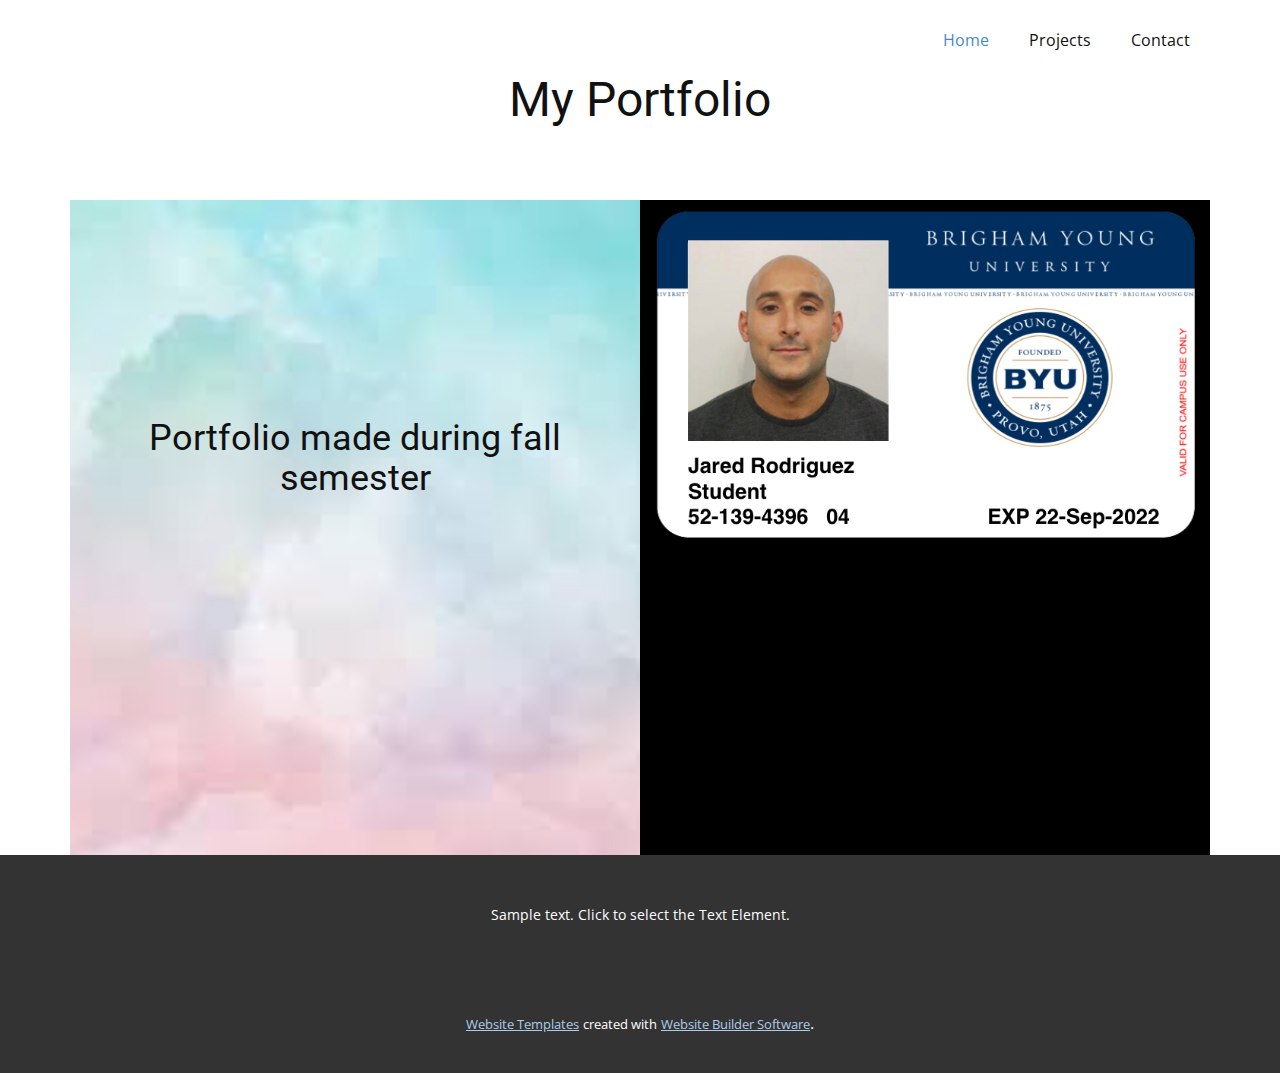
<file: index.html>
<!DOCTYPE html>
<html style="font-size: 16px;" lang="en"><head>
    <meta name="viewport" content="width=device-width, initial-scale=1.0">
    <meta charset="utf-8">
    <meta name="keywords" content="My Portfolio">
    <meta name="description" content="">
    <title>Home</title>
    <link rel="stylesheet" href="nicepage.css" media="screen">
<link rel="stylesheet" href="Home.css" media="screen">
    <script class="u-script" type="text/javascript" src="jquery.js" defer=""></script>
    <script class="u-script" type="text/javascript" src="nicepage.js" defer=""></script>
    <meta name="generator" content="Nicepage 5.0.7, nicepage.com">
    <link id="u-theme-google-font" rel="stylesheet" href="https://fonts.googleapis.com/css?family=Roboto:100,100i,300,300i,400,400i,500,500i,700,700i,900,900i|Open+Sans:300,300i,400,400i,500,500i,600,600i,700,700i,800,800i">
    
    
    <script type="application/ld+json">{
		"@context": "http://schema.org",
		"@type": "Organization",
		"name": ""
}</script>
    <meta name="theme-color" content="#478ac9">
    <meta property="og:title" content="Home">
    <meta property="og:type" content="website">
  </head>
  <body data-home-page="Home.html" data-home-page-title="Home" class="u-body u-xl-mode" data-lang="en"><header class="u-clearfix u-header u-header" id="sec-6f69"><div class="u-clearfix u-sheet u-sheet-1">
        <nav class="u-menu u-menu-one-level u-offcanvas u-menu-1">
          <div class="menu-collapse" style="font-size: 1rem; letter-spacing: 0px;">
            <a class="u-button-style u-custom-left-right-menu-spacing u-custom-padding-bottom u-custom-top-bottom-menu-spacing u-nav-link u-text-active-palette-1-base u-text-hover-palette-2-base" href="#">
              <svg class="u-svg-link" viewBox="0 0 24 24"><use xmlns:xlink="http://www.w3.org/1999/xlink" xlink:href="#menu-hamburger"></use></svg>
              <svg class="u-svg-content" version="1.1" id="menu-hamburger" viewBox="0 0 16 16" x="0px" y="0px" xmlns:xlink="http://www.w3.org/1999/xlink" xmlns="http://www.w3.org/2000/svg"><g><rect y="1" width="16" height="2"></rect><rect y="7" width="16" height="2"></rect><rect y="13" width="16" height="2"></rect>
</g></svg>
            </a>
          </div>
          <div class="u-custom-menu u-nav-container">
            <ul class="u-nav u-unstyled u-nav-1"><li class="u-nav-item"><a class="u-button-style u-nav-link u-text-active-palette-1-base u-text-hover-palette-2-base" href="Home.html" style="padding: 10px 20px;">Home</a>
</li><li class="u-nav-item"><a class="u-button-style u-nav-link u-text-active-palette-1-base u-text-hover-palette-2-base" href="Projects.html" style="padding: 10px 20px;">Projects</a>
</li><li class="u-nav-item"><a class="u-button-style u-nav-link u-text-active-palette-1-base u-text-hover-palette-2-base" href="Contact.html" style="padding: 10px 20px;">Contact</a>
</li></ul>
          </div>
          <div class="u-custom-menu u-nav-container-collapse">
            <div class="u-black u-container-style u-inner-container-layout u-opacity u-opacity-95 u-sidenav">
              <div class="u-inner-container-layout u-sidenav-overflow">
                <div class="u-menu-close"></div>
                <ul class="u-align-center u-nav u-popupmenu-items u-unstyled u-nav-2"><li class="u-nav-item"><a class="u-button-style u-nav-link" href="Home.html">Home</a>
</li><li class="u-nav-item"><a class="u-button-style u-nav-link" href="Projects.html">Projects</a>
</li><li class="u-nav-item"><a class="u-button-style u-nav-link" href="Contact.html">Contact</a>
</li></ul>
              </div>
            </div>
            <div class="u-black u-menu-overlay u-opacity u-opacity-70"></div>
          </div>
        </nav>
        <h1 class="u-text u-text-default u-text-1">My Portfolio</h1>
      </div></header>
    <section class="u-clearfix u-section-1" id="sec-3f31">
      <div class="u-clearfix u-sheet u-sheet-1">
        <div class="u-clearfix u-expanded-width u-gutter-0 u-layout-wrap u-layout-wrap-1">
          <div class="u-layout" style="">
            <div class="u-layout-row" style="">
              <div class="u-align-center u-container-style u-image u-layout-cell u-left-cell u-size-30 u-size-xs-60 u-image-1" src="" data-image-width="275" data-image-height="183">
                <div class="u-container-layout u-container-layout-1">
                  <h2 class="u-text u-text-default u-text-1">Portfolio made during fall semester</h2>
                </div>
              </div>
              <div class="u-align-center u-container-style u-image u-layout-cell u-right-cell u-size-30 u-size-xs-60 u-image-2" src="" data-image-width="750" data-image-height="1624">
                <div class="u-container-layout u-container-layout-2" src=""></div>
              </div>
            </div>
          </div>
        </div>
      </div>
    </section>
    
    
    <footer class="u-align-center u-clearfix u-footer u-grey-80 u-footer" id="sec-04ad"><div class="u-clearfix u-sheet u-sheet-1">
        <p class="u-small-text u-text u-text-variant u-text-1">Sample text. Click to select the Text Element.</p>
      </div></footer>
    <section class="u-backlink u-clearfix u-grey-80">
      <a class="u-link" href="https://nicepage.com/website-templates" target="_blank">
        <span>Website Templates</span>
      </a>
      <p class="u-text">
        <span>created with</span>
      </p>
      <a class="u-link" href="" target="_blank">
        <span>Website Builder Software</span>
      </a>. 
    </section>
  
</body></html>
</file>
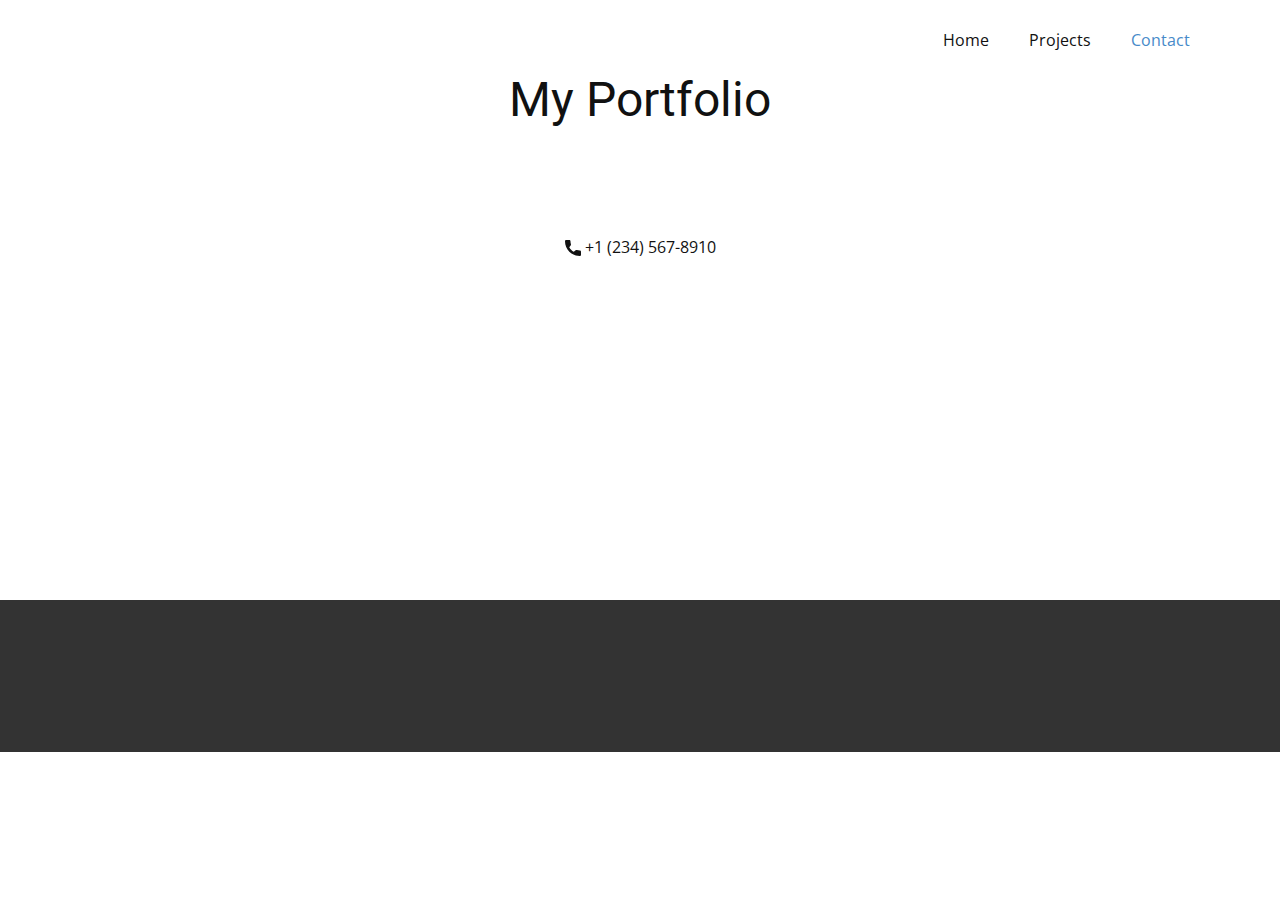
<file: Contact.html>
<!DOCTYPE html>
<html style="font-size: 16px;" lang="en"><head>
    <meta name="viewport" content="width=device-width, initial-scale=1.0">
    <meta charset="utf-8">
    <meta name="keywords" content="My Portfolio">
    <meta name="description" content="">
    <title>Contact</title>
    <link rel="stylesheet" href="nicepage.css" media="screen">
<link rel="stylesheet" href="Contact.css" media="screen">
    <script class="u-script" type="text/javascript" src="jquery.js" defer=""></script>
    <script class="u-script" type="text/javascript" src="nicepage.js" defer=""></script>
    <meta name="generator" content="Nicepage 5.0.7, nicepage.com">
    <link id="u-theme-google-font" rel="stylesheet" href="https://fonts.googleapis.com/css?family=Roboto:100,100i,300,300i,400,400i,500,500i,700,700i,900,900i|Open+Sans:300,300i,400,400i,500,500i,600,600i,700,700i,800,800i">
    
    
    <script type="application/ld+json">{
		"@context": "http://schema.org",
		"@type": "Organization",
		"name": ""
}</script>
    <meta name="theme-color" content="#478ac9">
    <meta property="og:title" content="Contact">
    <meta property="og:type" content="website">
  </head>
  <body class="u-body u-xl-mode" data-lang="en"><header class="u-clearfix u-header u-header" id="sec-6f69"><div class="u-clearfix u-sheet u-sheet-1">
        <nav class="u-menu u-menu-one-level u-offcanvas u-menu-1">
          <div class="menu-collapse" style="font-size: 1rem; letter-spacing: 0px;">
            <a class="u-button-style u-custom-left-right-menu-spacing u-custom-padding-bottom u-custom-top-bottom-menu-spacing u-nav-link u-text-active-palette-1-base u-text-hover-palette-2-base" href="#">
              <svg class="u-svg-link" viewBox="0 0 24 24"><use xmlns:xlink="http://www.w3.org/1999/xlink" xlink:href="#menu-hamburger"></use></svg>
              <svg class="u-svg-content" version="1.1" id="menu-hamburger" viewBox="0 0 16 16" x="0px" y="0px" xmlns:xlink="http://www.w3.org/1999/xlink" xmlns="http://www.w3.org/2000/svg"><g><rect y="1" width="16" height="2"></rect><rect y="7" width="16" height="2"></rect><rect y="13" width="16" height="2"></rect>
</g></svg>
            </a>
          </div>
          <div class="u-custom-menu u-nav-container">
            <ul class="u-nav u-unstyled u-nav-1"><li class="u-nav-item"><a class="u-button-style u-nav-link u-text-active-palette-1-base u-text-hover-palette-2-base" href="Home.html" style="padding: 10px 20px;">Home</a>
</li><li class="u-nav-item"><a class="u-button-style u-nav-link u-text-active-palette-1-base u-text-hover-palette-2-base" href="Projects.html" style="padding: 10px 20px;">Projects</a>
</li><li class="u-nav-item"><a class="u-button-style u-nav-link u-text-active-palette-1-base u-text-hover-palette-2-base" href="Contact.html" style="padding: 10px 20px;">Contact</a>
</li></ul>
          </div>
          <div class="u-custom-menu u-nav-container-collapse">
            <div class="u-black u-container-style u-inner-container-layout u-opacity u-opacity-95 u-sidenav">
              <div class="u-inner-container-layout u-sidenav-overflow">
                <div class="u-menu-close"></div>
                <ul class="u-align-center u-nav u-popupmenu-items u-unstyled u-nav-2"><li class="u-nav-item"><a class="u-button-style u-nav-link" href="Home.html">Home</a>
</li><li class="u-nav-item"><a class="u-button-style u-nav-link" href="Projects.html">Projects</a>
</li><li class="u-nav-item"><a class="u-button-style u-nav-link" href="Contact.html">Contact</a>
</li></ul>
              </div>
            </div>
            <div class="u-black u-menu-overlay u-opacity u-opacity-70"></div>
          </div>
        </nav>
        <h1 class="u-text u-text-default u-text-1">My Portfolio</h1>
      </div></header>
    <section class="u-clearfix u-section-1" id="sec-9d11">
      <div class="u-clearfix u-sheet u-sheet-1">
        <a href="https://nicepage.one" class="u-active-none u-bottom-left-radius-0 u-bottom-right-radius-0 u-btn u-btn-rectangle u-button-style u-hover-none u-none u-radius-0 u-top-left-radius-0 u-top-right-radius-0 u-btn-1"><span class="u-icon"><svg class="u-svg-content" viewBox="0 0 405.333 405.333" x="0px" y="0px" style="width: 1em; height: 1em;"><path d="M373.333,266.88c-25.003,0-49.493-3.904-72.704-11.563c-11.328-3.904-24.192-0.896-31.637,6.699l-46.016,34.752    c-52.8-28.181-86.592-61.952-114.389-114.368l33.813-44.928c8.512-8.512,11.563-20.971,7.915-32.64    C142.592,81.472,138.667,56.96,138.667,32c0-17.643-14.357-32-32-32H32C14.357,0,0,14.357,0,32    c0,205.845,167.488,373.333,373.333,373.333c17.643,0,32-14.357,32-32V298.88C405.333,281.237,390.976,266.88,373.333,266.88z"></path></svg><img></span>&nbsp;+1 (234) 567-8910
        </a>
      </div>
    </section>
    
    
    <footer class="u-align-center u-clearfix u-footer u-grey-80 u-footer" id="sec-04ad"><div class="u-clearfix u-sheet u-sheet-1">
        <p class="u-small-text u-text u-text-variant u-text-1"></p>
      </div></footer>
    <section class="u-backlink u-clearfix u-grey-80">
    
    </section>
  
</body></html>
</file>
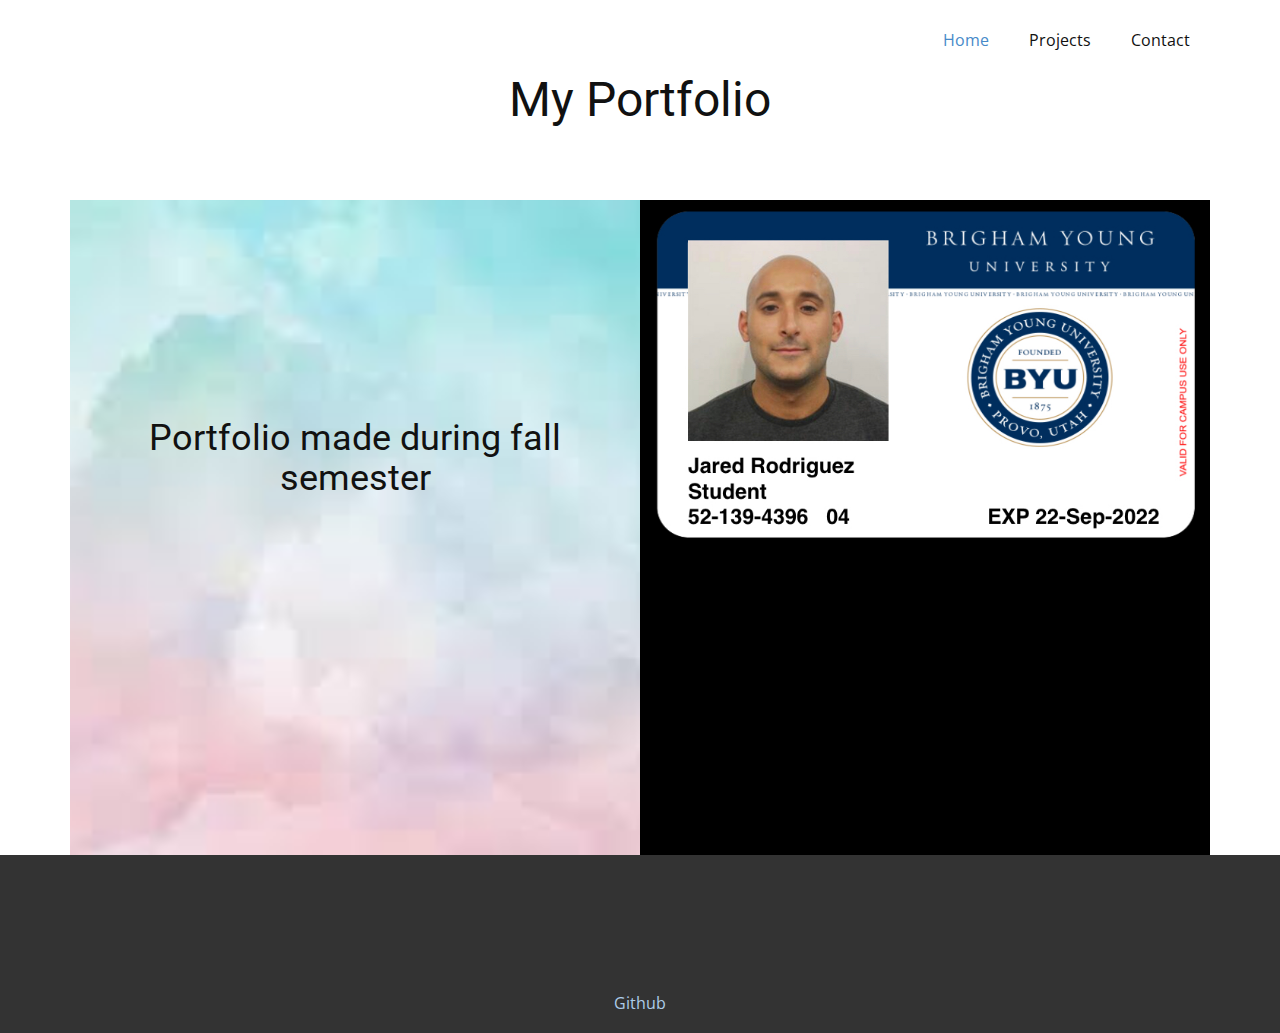
<file: Home.html>
<!DOCTYPE html>
<html style="font-size: 16px;" lang="en"><head>
    <meta name="viewport" content="width=device-width, initial-scale=1.0">
    <meta charset="utf-8">
    <meta name="keywords" content="My Portfolio">
    <meta name="description" content="">
    <title>Home</title>
    <link rel="stylesheet" href="nicepage.css" media="screen">
<link rel="stylesheet" href="Home.css" media="screen">
    <script class="u-script" type="text/javascript" src="jquery.js" defer=""></script>
    <script class="u-script" type="text/javascript" src="nicepage.js" defer=""></script>
    <meta name="generator" content="Nicepage 5.0.7, nicepage.com">
    <link id="u-theme-google-font" rel="stylesheet" href="https://fonts.googleapis.com/css?family=Roboto:100,100i,300,300i,400,400i,500,500i,700,700i,900,900i|Open+Sans:300,300i,400,400i,500,500i,600,600i,700,700i,800,800i">
    
    
    <script type="application/ld+json">{
		"@context": "http://schema.org",
		"@type": "Organization",
		"name": ""
}</script>
    <meta name="theme-color" content="#478ac9">
    <meta property="og:title" content="Home">
    <meta property="og:type" content="website">
  </head>
  <body class="u-body u-xl-mode" data-lang="en"><header class="u-clearfix u-header u-header" id="sec-6f69"><div class="u-clearfix u-sheet u-sheet-1">
        <nav class="u-menu u-menu-one-level u-offcanvas u-menu-1">
          <div class="menu-collapse" style="font-size: 1rem; letter-spacing: 0px;">
            <a class="u-button-style u-custom-left-right-menu-spacing u-custom-padding-bottom u-custom-top-bottom-menu-spacing u-nav-link u-text-active-palette-1-base u-text-hover-palette-2-base" href="#">
              <svg class="u-svg-link" viewBox="0 0 24 24"><use xmlns:xlink="http://www.w3.org/1999/xlink" xlink:href="#menu-hamburger"></use></svg>
              <svg class="u-svg-content" version="1.1" id="menu-hamburger" viewBox="0 0 16 16" x="0px" y="0px" xmlns:xlink="http://www.w3.org/1999/xlink" xmlns="http://www.w3.org/2000/svg"><g><rect y="1" width="16" height="2"></rect><rect y="7" width="16" height="2"></rect><rect y="13" width="16" height="2"></rect>
</g></svg>
            </a>
          </div>
          <div class="u-custom-menu u-nav-container">
            <ul class="u-nav u-unstyled u-nav-1"><li class="u-nav-item"><a class="u-button-style u-nav-link u-text-active-palette-1-base u-text-hover-palette-2-base" href="Home.html" style="padding: 10px 20px;">Home</a>
</li><li class="u-nav-item"><a class="u-button-style u-nav-link u-text-active-palette-1-base u-text-hover-palette-2-base" href="Projects.html" style="padding: 10px 20px;">Projects</a>
</li><li class="u-nav-item"><a class="u-button-style u-nav-link u-text-active-palette-1-base u-text-hover-palette-2-base" href="Contact.html" style="padding: 10px 20px;">Contact</a>
</li></ul>
          </div>
          <div class="u-custom-menu u-nav-container-collapse">
            <div class="u-black u-container-style u-inner-container-layout u-opacity u-opacity-95 u-sidenav">
              <div class="u-inner-container-layout u-sidenav-overflow">
                <div class="u-menu-close"></div>
                <ul class="u-align-center u-nav u-popupmenu-items u-unstyled u-nav-2"><li class="u-nav-item"><a class="u-button-style u-nav-link" href="Home.html">Home</a>
</li><li class="u-nav-item"><a class="u-button-style u-nav-link" href="Projects.html">Projects</a>
</li><li class="u-nav-item"><a class="u-button-style u-nav-link" href="Contact.html">Contact</a>
</li></ul>
              </div>
            </div>
            <div class="u-black u-menu-overlay u-opacity u-opacity-70"></div>
          </div>
        </nav>
        <h1 class="u-text u-text-default u-text-1">My Portfolio</h1>
      </div></header>
    <section class="u-clearfix u-section-1" id="sec-3f31">
      <div class="u-clearfix u-sheet u-sheet-1">
        <div class="u-clearfix u-expanded-width u-gutter-0 u-layout-wrap u-layout-wrap-1">
          <div class="u-layout" style="">
            <div class="u-layout-row" style="">
              <div class="u-align-center u-container-style u-image u-layout-cell u-left-cell u-size-30 u-size-xs-60 u-image-1" src="" data-image-width="275" data-image-height="183">
                <div class="u-container-layout u-container-layout-1">
                  <h2 class="u-text u-text-default u-text-1">Portfolio made during fall semester</h2>
                </div>
              </div>
              <div class="u-align-center u-container-style u-image u-layout-cell u-right-cell u-size-30 u-size-xs-60 u-image-2" src="" data-image-width="750" data-image-height="1624">
                <div class="u-container-layout u-container-layout-2" src=""></div>
              </div>
            </div>
          </div>
        </div>
      </div>
    </section>
    
    
    <footer class="u-align-center u-clearfix u-footer u-grey-80 u-footer" id="sec-04ad"><div class="u-clearfix u-sheet u-sheet-1">
        <p class="u-small-text u-text u-text-variant u-text-1"></p>
      </div></footer>
    <section class="u-backlink u-clearfix u-grey-80">
     <a href = "https://github.com/jarod4li/CreativeProject5.git">github</a>
    </section>
  
</body></html>
</file>
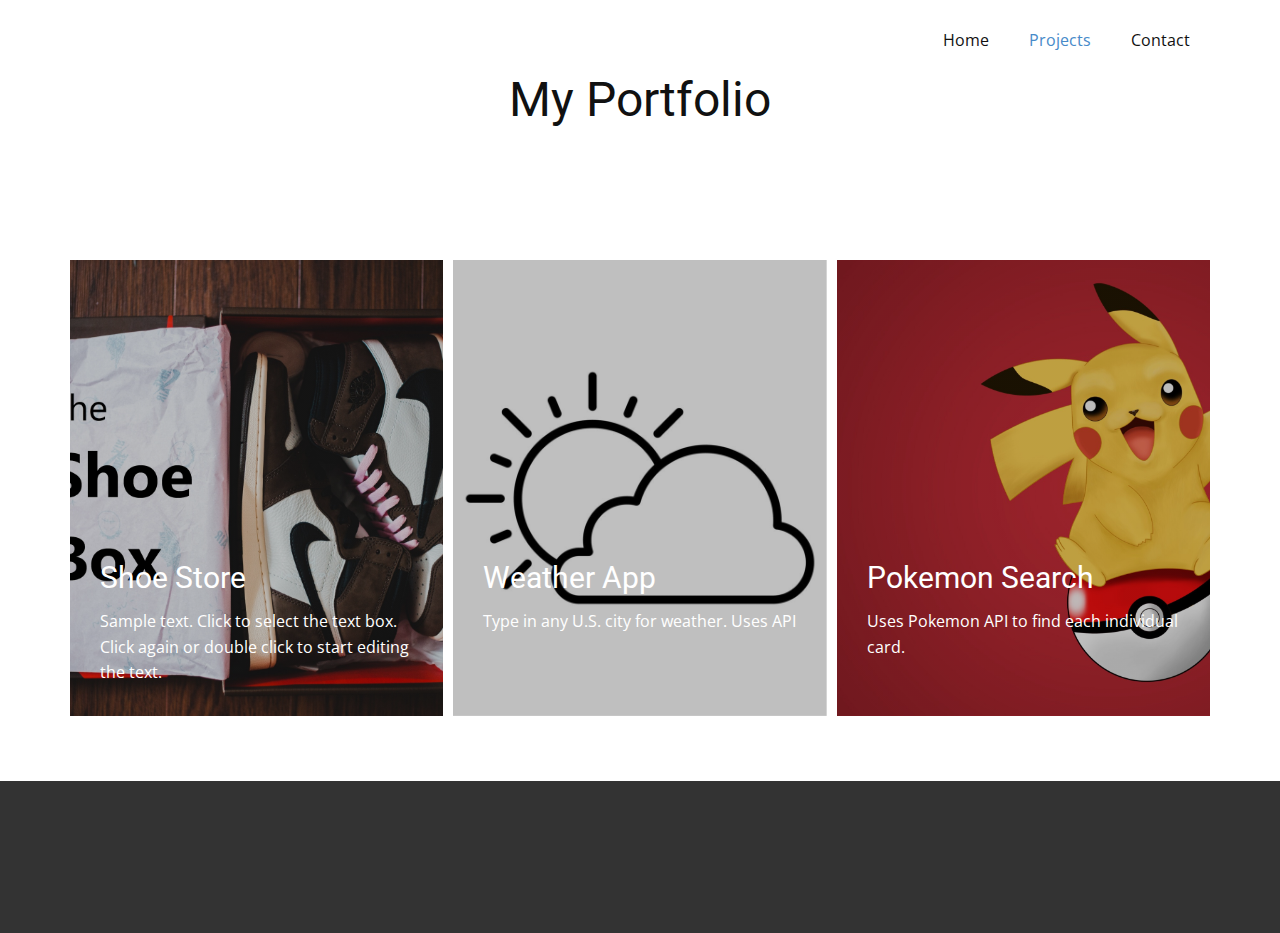
<file: Projects.html>
<!DOCTYPE html>
<html style="font-size: 16px;" lang="en"><head>
    <meta name="viewport" content="width=device-width, initial-scale=1.0">
    <meta charset="utf-8">
    <meta name="keywords" content="My Portfolio">
    <meta name="description" content="">
    <title>Projects</title>
    <link rel="stylesheet" href="nicepage.css" media="screen">
<link rel="stylesheet" href="Projects.css" media="screen">
    <script class="u-script" type="text/javascript" src="jquery.js" defer=""></script>
    <script class="u-script" type="text/javascript" src="nicepage.js" defer=""></script>
    <meta name="generator" content="Nicepage 5.0.7, nicepage.com">
    <link id="u-theme-google-font" rel="stylesheet" href="https://fonts.googleapis.com/css?family=Roboto:100,100i,300,300i,400,400i,500,500i,700,700i,900,900i|Open+Sans:300,300i,400,400i,500,500i,600,600i,700,700i,800,800i">
    
    
    <script type="application/ld+json">{
		"@context": "http://schema.org",
		"@type": "Organization",
		"name": ""
}</script>
    <meta name="theme-color" content="#478ac9">
    <meta property="og:title" content="Projects">
    <meta property="og:type" content="website">
  </head>
  <body class="u-body u-xl-mode" data-lang="en"><header class="u-clearfix u-header u-header" id="sec-6f69"><div class="u-clearfix u-sheet u-sheet-1">
        <nav class="u-menu u-menu-one-level u-offcanvas u-menu-1">
          <div class="menu-collapse" style="font-size: 1rem; letter-spacing: 0px;">
            <a class="u-button-style u-custom-left-right-menu-spacing u-custom-padding-bottom u-custom-top-bottom-menu-spacing u-nav-link u-text-active-palette-1-base u-text-hover-palette-2-base" href="#">
              <svg class="u-svg-link" viewBox="0 0 24 24"><use xmlns:xlink="http://www.w3.org/1999/xlink" xlink:href="#menu-hamburger"></use></svg>
              <svg class="u-svg-content" version="1.1" id="menu-hamburger" viewBox="0 0 16 16" x="0px" y="0px" xmlns:xlink="http://www.w3.org/1999/xlink" xmlns="http://www.w3.org/2000/svg"><g><rect y="1" width="16" height="2"></rect><rect y="7" width="16" height="2"></rect><rect y="13" width="16" height="2"></rect>
</g></svg>
            </a>
          </div>
          <div class="u-custom-menu u-nav-container">
            <ul class="u-nav u-unstyled u-nav-1"><li class="u-nav-item"><a class="u-button-style u-nav-link u-text-active-palette-1-base u-text-hover-palette-2-base" href="Home.html" style="padding: 10px 20px;">Home</a>
</li><li class="u-nav-item"><a class="u-button-style u-nav-link u-text-active-palette-1-base u-text-hover-palette-2-base" href="Projects.html" style="padding: 10px 20px;">Projects</a>
</li><li class="u-nav-item"><a class="u-button-style u-nav-link u-text-active-palette-1-base u-text-hover-palette-2-base" href="Contact.html" style="padding: 10px 20px;">Contact</a>
</li></ul>
          </div>
          <div class="u-custom-menu u-nav-container-collapse">
            <div class="u-black u-container-style u-inner-container-layout u-opacity u-opacity-95 u-sidenav">
              <div class="u-inner-container-layout u-sidenav-overflow">
                <div class="u-menu-close"></div>
                <ul class="u-align-center u-nav u-popupmenu-items u-unstyled u-nav-2"><li class="u-nav-item"><a class="u-button-style u-nav-link" href="Home.html">Home</a>
</li><li class="u-nav-item"><a class="u-button-style u-nav-link" href="Projects.html">Projects</a>
</li><li class="u-nav-item"><a class="u-button-style u-nav-link" href="Contact.html">Contact</a>
</li></ul>
              </div>
            </div>
            <div class="u-black u-menu-overlay u-opacity u-opacity-70"></div>
          </div>
        </nav>
        <h1 class="u-text u-text-default u-text-1">My Portfolio</h1>
      </div></header>
    <section class="u-clearfix u-section-1" id="sec-75f7">
      <div class="u-clearfix u-sheet u-sheet-1">
        <div class="u-expanded-width u-list u-list-1">
          <div class="u-repeater u-repeater-1">
            <div class="u-container-style u-image u-list-item u-repeater-item u-shading u-image-1" data-image-width="5472" data-image-height="3648" data-href="https://ec2-18-191-218-32.us-east-2.compute.amazonaws.com/Git/Finished_Projects/Creative-Project-1/HomePage.html" data-target="_blank">
              <div class="u-container-layout u-similar-container u-container-layout-1">
                <h3 class="u-text u-text-default u-text-1">Shoe Store</h3>
                <p class="u-text u-text-default u-text-2">Sample text. Click to select the text box. Click again or double click to start editing the text.</p>
              </div>
            </div>
            <div class="u-container-style u-image u-list-item u-repeater-item u-shading u-image-2" data-image-width="980" data-image-height="980" data-href="https://ec2-18-191-218-32.us-east-2.compute.amazonaws.com/Git/Finished_Projects/WeatherAPP/index.html" data-target="_blank">
              <div class="u-container-layout u-similar-container u-container-layout-2">
                <h3 class="u-text u-text-default u-text-3">Weather App</h3>
                <p class="u-text u-text-default u-text-4">Type in any U.S. city for weather. Uses API</p>
              </div>
            </div>
            <div class="u-container-style u-image u-list-item u-repeater-item u-shading u-image-3" data-image-width="2007" data-image-height="1440" data-href="https://ec2-18-191-218-32.us-east-2.compute.amazonaws.com/Git/Finished_Projects/CreativeProject2Pokemon/pokemon.html" data-target="_blank">
              <div class="u-container-layout u-similar-container u-container-layout-3">
                <h3 class="u-text u-text-default u-text-5">Pokemon Search</h3>
                <p class="u-text u-text-default u-text-6">Uses Pokemon API to find each individual card.</p>
              </div>
            </div>
          </div>
        </div>
      </div>
    </section>
    
    
    <footer class="u-align-center u-clearfix u-footer u-grey-80 u-footer" id="sec-04ad"><div class="u-clearfix u-sheet u-sheet-1">
        <p class="u-small-text u-text u-text-variant u-text-1"></p>
      </div></footer>
    <section class="u-backlink u-clearfix u-grey-80">
    
    </section>
  
</body></html>
</file>
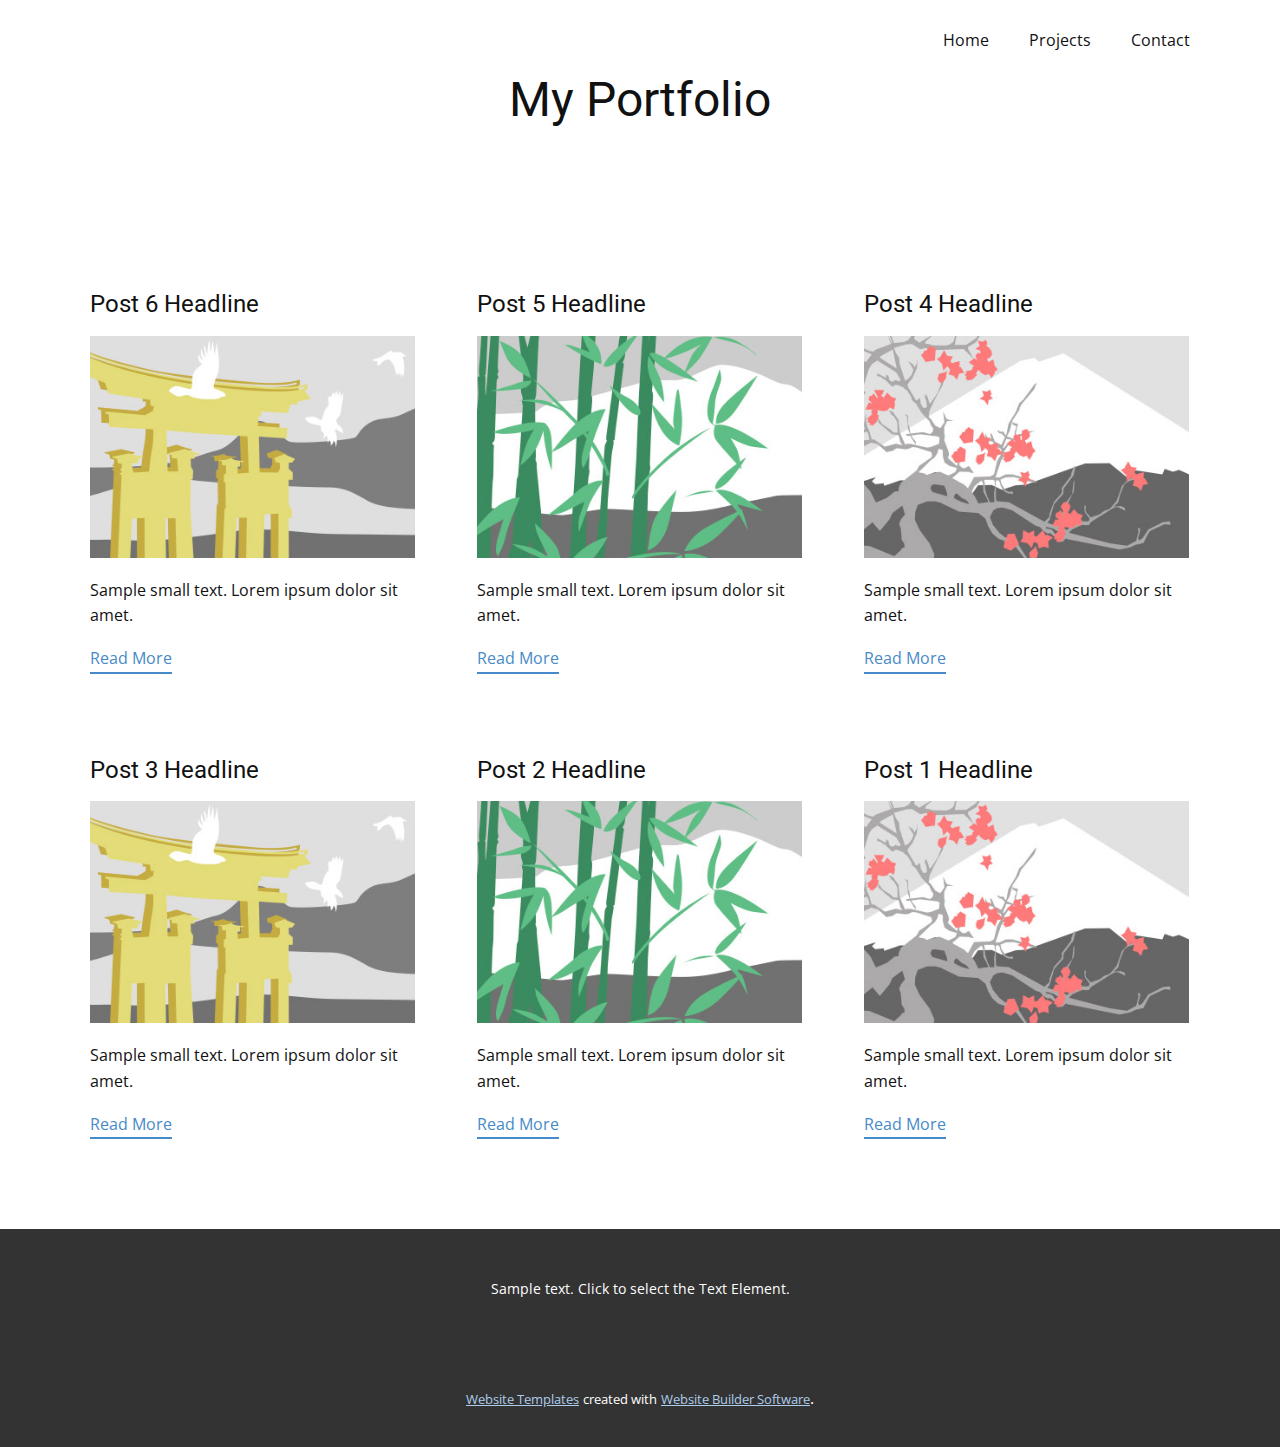
<file: blog/blog.html>
<!DOCTYPE html>
<html style="font-size: 16px;" lang="en"><head>
    <meta name="viewport" content="width=device-width, initial-scale=1.0">
    <meta charset="utf-8">
    <meta name="keywords" content="My Portfolio">
    <meta name="description" content="">
    <title>Blog Template</title>
    <link rel="stylesheet" href="../nicepage.css" media="screen">
<link rel="stylesheet" href="../Blog-Template.css" media="screen">
    <script class="u-script" type="text/javascript" src="../jquery.js" defer=""></script>
    <script class="u-script" type="text/javascript" src="../nicepage.js" defer=""></script>
    <meta name="generator" content="Nicepage 5.0.7, nicepage.com">
    <link id="u-theme-google-font" rel="stylesheet" href="https://fonts.googleapis.com/css?family=Roboto:100,100i,300,300i,400,400i,500,500i,700,700i,900,900i|Open+Sans:300,300i,400,400i,500,500i,600,600i,700,700i,800,800i">
    
    
    <script type="application/ld+json">{
		"@context": "http://schema.org",
		"@type": "Organization",
		"name": ""
}</script>
    <meta name="theme-color" content="#478ac9">
  </head>
  <body class="u-body u-xl-mode" data-lang="en"><header class="u-clearfix u-header u-header" id="sec-6f69"><div class="u-clearfix u-sheet u-sheet-1">
        <nav class="u-menu u-menu-one-level u-offcanvas u-menu-1">
          <div class="menu-collapse" style="font-size: 1rem; letter-spacing: 0px;">
            <a class="u-button-style u-custom-left-right-menu-spacing u-custom-padding-bottom u-custom-top-bottom-menu-spacing u-nav-link u-text-active-palette-1-base u-text-hover-palette-2-base" href="#">
              <svg class="u-svg-link" viewBox="0 0 24 24"><use xmlns:xlink="http://www.w3.org/1999/xlink" xlink:href="#menu-hamburger"></use></svg>
              <svg class="u-svg-content" version="1.1" id="menu-hamburger" viewBox="0 0 16 16" x="0px" y="0px" xmlns:xlink="http://www.w3.org/1999/xlink" xmlns="http://www.w3.org/2000/svg"><g><rect y="1" width="16" height="2"></rect><rect y="7" width="16" height="2"></rect><rect y="13" width="16" height="2"></rect>
</g></svg>
            </a>
          </div>
          <div class="u-custom-menu u-nav-container">
            <ul class="u-nav u-unstyled u-nav-1"><li class="u-nav-item"><a class="u-button-style u-nav-link u-text-active-palette-1-base u-text-hover-palette-2-base" href="../Home.html" style="padding: 10px 20px;">Home</a>
</li><li class="u-nav-item"><a class="u-button-style u-nav-link u-text-active-palette-1-base u-text-hover-palette-2-base" href="../Projects.html" style="padding: 10px 20px;">Projects</a>
</li><li class="u-nav-item"><a class="u-button-style u-nav-link u-text-active-palette-1-base u-text-hover-palette-2-base" href="../Contact.html" style="padding: 10px 20px;">Contact</a>
</li></ul>
          </div>
          <div class="u-custom-menu u-nav-container-collapse">
            <div class="u-black u-container-style u-inner-container-layout u-opacity u-opacity-95 u-sidenav">
              <div class="u-inner-container-layout u-sidenav-overflow">
                <div class="u-menu-close"></div>
                <ul class="u-align-center u-nav u-popupmenu-items u-unstyled u-nav-2"><li class="u-nav-item"><a class="u-button-style u-nav-link" href="../Home.html">Home</a>
</li><li class="u-nav-item"><a class="u-button-style u-nav-link" href="../Projects.html">Projects</a>
</li><li class="u-nav-item"><a class="u-button-style u-nav-link" href="../Contact.html">Contact</a>
</li></ul>
              </div>
            </div>
            <div class="u-black u-menu-overlay u-opacity u-opacity-70"></div>
          </div>
        </nav>
        <h1 class="u-text u-text-default u-text-1">My Portfolio</h1>
      </div></header>
    <section class="u-clearfix u-section-1" id="sec-e9a7">
      <div class="u-clearfix u-sheet u-valign-middle u-sheet-1"><!--blog--><!--blog_options_json--><!--{"type":"Recent","source":"","tags":"","count":""}--><!--/blog_options_json-->
        <div class="u-blog u-expanded-width u-repeater u-repeater-1"><!--blog_post-->
          <div class="u-blog-post u-container-style u-repeater-item u-white u-repeater-item-1">
            <div class="u-container-layout u-similar-container u-valign-top u-container-layout-1"><!--blog_post_header-->
              <h4 class="u-blog-control u-text u-text-1">
                <a class="u-post-header-link" href="../blog/post-5.html">Post 6 Headline</a>
              </h4><!--/blog_post_header--><!--blog_post_image-->
              <a class="u-post-header-link" href="../blog/post-5.html"><img alt="" class="u-blog-control u-expanded-width u-image u-image-default u-image-1" src="../images/8ad73f3c.jpeg"></a><!--/blog_post_image--><!--blog_post_content-->
              <div class="u-blog-control u-post-content u-text u-text-2 fr-view">Sample small text. Lorem ipsum dolor sit amet.</div><!--/blog_post_content--><!--blog_post_readmore-->
              <a href="../blog/post-5.html" class="u-blog-control u-border-2 u-border-palette-1-base u-btn u-btn-rectangle u-button-style u-none u-btn-1"><!--blog_post_readmore_content--><!--options_json--><!--{"content":"","defaultValue":"Read More"}--><!--/options_json-->Read More<!--/blog_post_readmore_content--></a><!--/blog_post_readmore-->
            </div>
          </div><div class="u-blog-post u-container-style u-repeater-item u-video-cover u-white">
            <div class="u-container-layout u-similar-container u-valign-top u-container-layout-2"><!--blog_post_header-->
              <h4 class="u-blog-control u-text u-text-3">
                <a class="u-post-header-link" href="../blog/post-4.html">Post 5 Headline</a>
              </h4><!--/blog_post_header--><!--blog_post_image-->
              <a class="u-post-header-link" href="../blog/post-4.html"><img alt="" class="u-blog-control u-expanded-width u-image u-image-default u-image-2" src="../images/68f64b9d.jpeg"></a><!--/blog_post_image--><!--blog_post_content-->
              <div class="u-blog-control u-post-content u-text u-text-4 fr-view">Sample small text. Lorem ipsum dolor sit amet.</div><!--/blog_post_content--><!--blog_post_readmore-->
              <a href="../blog/post-4.html" class="u-blog-control u-border-2 u-border-palette-1-base u-btn u-btn-rectangle u-button-style u-none u-btn-2"><!--blog_post_readmore_content--><!--options_json--><!--{"content":"","defaultValue":"Read More"}--><!--/options_json-->Read More<!--/blog_post_readmore_content--></a><!--/blog_post_readmore-->
            </div>
          </div><div class="u-blog-post u-container-style u-repeater-item u-video-cover u-white">
            <div class="u-container-layout u-similar-container u-valign-top u-container-layout-3"><!--blog_post_header-->
              <h4 class="u-blog-control u-text u-text-5">
                <a class="u-post-header-link" href="../blog/post-3.html">Post 4 Headline</a>
              </h4><!--/blog_post_header--><!--blog_post_image-->
              <a class="u-post-header-link" href="../blog/post-3.html"><img alt="" class="u-blog-control u-expanded-width u-image u-image-default u-image-3" src="../images/0fd3416c.jpeg"></a><!--/blog_post_image--><!--blog_post_content-->
              <div class="u-blog-control u-post-content u-text u-text-6 fr-view">Sample small text. Lorem ipsum dolor sit amet.</div><!--/blog_post_content--><!--blog_post_readmore-->
              <a href="../blog/post-3.html" class="u-blog-control u-border-2 u-border-palette-1-base u-btn u-btn-rectangle u-button-style u-none u-btn-3"><!--blog_post_readmore_content--><!--options_json--><!--{"content":"","defaultValue":"Read More"}--><!--/options_json-->Read More<!--/blog_post_readmore_content--></a><!--/blog_post_readmore-->
            </div>
          </div><div class="u-blog-post u-container-style u-repeater-item u-white u-repeater-item-1">
            <div class="u-container-layout u-similar-container u-valign-top u-container-layout-1"><!--blog_post_header-->
              <h4 class="u-blog-control u-text u-text-1">
                <a class="u-post-header-link" href="../blog/post-2.html">Post 3 Headline</a>
              </h4><!--/blog_post_header--><!--blog_post_image-->
              <a class="u-post-header-link" href="../blog/post-2.html"><img alt="" class="u-blog-control u-expanded-width u-image u-image-default u-image-1" src="../images/8ad73f3c.jpeg"></a><!--/blog_post_image--><!--blog_post_content-->
              <div class="u-blog-control u-post-content u-text u-text-2 fr-view">Sample small text. Lorem ipsum dolor sit amet.</div><!--/blog_post_content--><!--blog_post_readmore-->
              <a href="../blog/post-2.html" class="u-blog-control u-border-2 u-border-palette-1-base u-btn u-btn-rectangle u-button-style u-none u-btn-1"><!--blog_post_readmore_content--><!--options_json--><!--{"content":"","defaultValue":"Read More"}--><!--/options_json-->Read More<!--/blog_post_readmore_content--></a><!--/blog_post_readmore-->
            </div>
          </div><div class="u-blog-post u-container-style u-repeater-item u-video-cover u-white">
            <div class="u-container-layout u-similar-container u-valign-top u-container-layout-2"><!--blog_post_header-->
              <h4 class="u-blog-control u-text u-text-3">
                <a class="u-post-header-link" href="../blog/post-1.html">Post 2 Headline</a>
              </h4><!--/blog_post_header--><!--blog_post_image-->
              <a class="u-post-header-link" href="../blog/post-1.html"><img alt="" class="u-blog-control u-expanded-width u-image u-image-default u-image-2" src="../images/68f64b9d.jpeg"></a><!--/blog_post_image--><!--blog_post_content-->
              <div class="u-blog-control u-post-content u-text u-text-4 fr-view">Sample small text. Lorem ipsum dolor sit amet.</div><!--/blog_post_content--><!--blog_post_readmore-->
              <a href="../blog/post-1.html" class="u-blog-control u-border-2 u-border-palette-1-base u-btn u-btn-rectangle u-button-style u-none u-btn-2"><!--blog_post_readmore_content--><!--options_json--><!--{"content":"","defaultValue":"Read More"}--><!--/options_json-->Read More<!--/blog_post_readmore_content--></a><!--/blog_post_readmore-->
            </div>
          </div><div class="u-blog-post u-container-style u-repeater-item u-video-cover u-white">
            <div class="u-container-layout u-similar-container u-valign-top u-container-layout-3"><!--blog_post_header-->
              <h4 class="u-blog-control u-text u-text-5">
                <a class="u-post-header-link" href="../blog/post.html">Post 1 Headline</a>
              </h4><!--/blog_post_header--><!--blog_post_image-->
              <a class="u-post-header-link" href="../blog/post.html"><img alt="" class="u-blog-control u-expanded-width u-image u-image-default u-image-3" src="../images/0fd3416c.jpeg"></a><!--/blog_post_image--><!--blog_post_content-->
              <div class="u-blog-control u-post-content u-text u-text-6 fr-view">Sample small text. Lorem ipsum dolor sit amet.</div><!--/blog_post_content--><!--blog_post_readmore-->
              <a href="../blog/post.html" class="u-blog-control u-border-2 u-border-palette-1-base u-btn u-btn-rectangle u-button-style u-none u-btn-3"><!--blog_post_readmore_content--><!--options_json--><!--{"content":"","defaultValue":"Read More"}--><!--/options_json-->Read More<!--/blog_post_readmore_content--></a><!--/blog_post_readmore-->
            </div>
          </div><!--/blog_post--><!--blog_post-->
          <!--/blog_post--><!--blog_post-->
          <!--/blog_post-->
        </div><!--/blog-->
      </div>
    </section>
    
    
    <footer class="u-align-center u-clearfix u-footer u-grey-80 u-footer" id="sec-04ad"><div class="u-clearfix u-sheet u-sheet-1">
        <p class="u-small-text u-text u-text-variant u-text-1">Sample text. Click to select the Text Element.</p>
      </div></footer>
    <section class="u-backlink u-clearfix u-grey-80">
      <a class="u-link" href="https://nicepage.com/website-templates" target="_blank">
        <span>Website Templates</span>
      </a>
      <p class="u-text">
        <span>created with</span>
      </p>
      <a class="u-link" href="" target="_blank">
        <span>Website Builder Software</span>
      </a>. 
    </section>
  
</body></html>
</file>
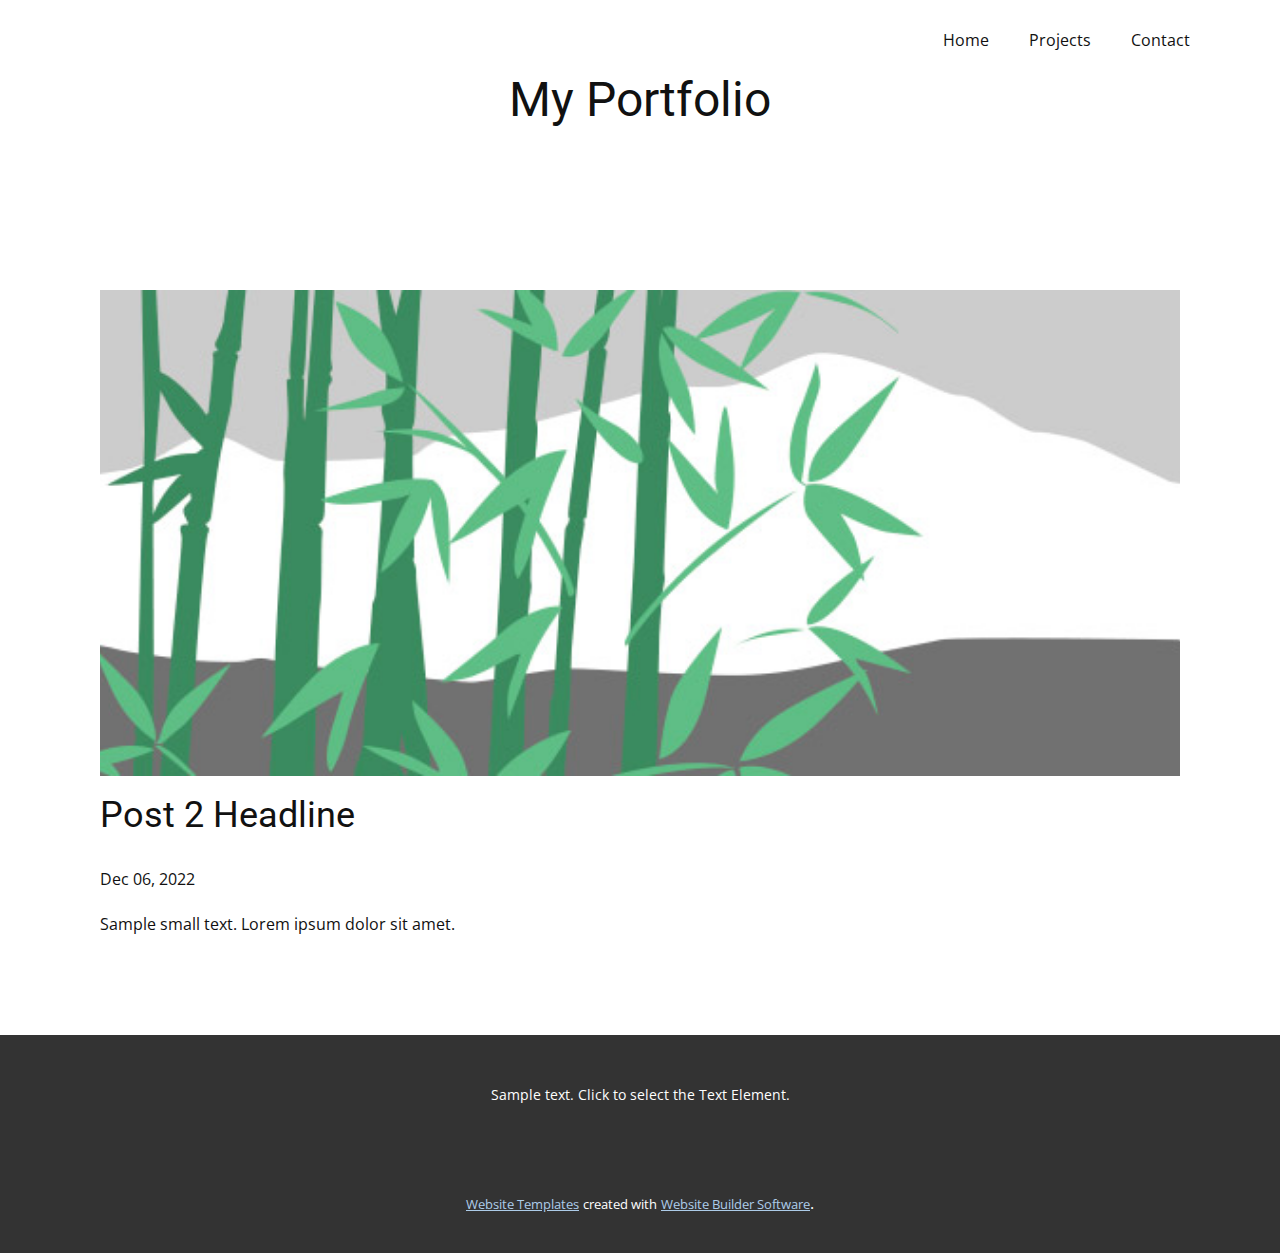
<file: blog/post-1.html>
<!DOCTYPE html>
<html style="font-size: 16px;" lang="en"><head>
    <meta name="viewport" content="width=device-width, initial-scale=1.0">
    <meta charset="utf-8">
    <meta name="keywords" content="Post 1 Headline">
    <meta name="description" content="">
    <title>Post 2 Headline</title>
    <link rel="stylesheet" href="../nicepage.css" media="screen">
<link rel="stylesheet" href="../Post-Template.css" media="screen">
    <script class="u-script" type="text/javascript" src="../jquery.js" defer=""></script>
    <script class="u-script" type="text/javascript" src="../nicepage.js" defer=""></script>
    <meta name="generator" content="Nicepage 5.0.7, nicepage.com">
    <link id="u-theme-google-font" rel="stylesheet" href="https://fonts.googleapis.com/css?family=Roboto:100,100i,300,300i,400,400i,500,500i,700,700i,900,900i|Open+Sans:300,300i,400,400i,500,500i,600,600i,700,700i,800,800i">
    
    
    <script type="application/ld+json">{
		"@context": "http://schema.org",
		"@type": "Organization",
		"name": ""
}</script>
    <meta name="theme-color" content="#478ac9">
  </head>
  <body class="u-body u-xl-mode" data-lang="en"><header class="u-clearfix u-header u-header" id="sec-6f69"><div class="u-clearfix u-sheet u-sheet-1">
        <nav class="u-menu u-menu-one-level u-offcanvas u-menu-1">
          <div class="menu-collapse" style="font-size: 1rem; letter-spacing: 0px;">
            <a class="u-button-style u-custom-left-right-menu-spacing u-custom-padding-bottom u-custom-top-bottom-menu-spacing u-nav-link u-text-active-palette-1-base u-text-hover-palette-2-base" href="#">
              <svg class="u-svg-link" viewBox="0 0 24 24"><use xmlns:xlink="http://www.w3.org/1999/xlink" xlink:href="#menu-hamburger"></use></svg>
              <svg class="u-svg-content" version="1.1" id="menu-hamburger" viewBox="0 0 16 16" x="0px" y="0px" xmlns:xlink="http://www.w3.org/1999/xlink" xmlns="http://www.w3.org/2000/svg"><g><rect y="1" width="16" height="2"></rect><rect y="7" width="16" height="2"></rect><rect y="13" width="16" height="2"></rect>
</g></svg>
            </a>
          </div>
          <div class="u-custom-menu u-nav-container">
            <ul class="u-nav u-unstyled u-nav-1"><li class="u-nav-item"><a class="u-button-style u-nav-link u-text-active-palette-1-base u-text-hover-palette-2-base" href="../Home.html" style="padding: 10px 20px;">Home</a>
</li><li class="u-nav-item"><a class="u-button-style u-nav-link u-text-active-palette-1-base u-text-hover-palette-2-base" href="../Projects.html" style="padding: 10px 20px;">Projects</a>
</li><li class="u-nav-item"><a class="u-button-style u-nav-link u-text-active-palette-1-base u-text-hover-palette-2-base" href="../Contact.html" style="padding: 10px 20px;">Contact</a>
</li></ul>
          </div>
          <div class="u-custom-menu u-nav-container-collapse">
            <div class="u-black u-container-style u-inner-container-layout u-opacity u-opacity-95 u-sidenav">
              <div class="u-inner-container-layout u-sidenav-overflow">
                <div class="u-menu-close"></div>
                <ul class="u-align-center u-nav u-popupmenu-items u-unstyled u-nav-2"><li class="u-nav-item"><a class="u-button-style u-nav-link" href="../Home.html">Home</a>
</li><li class="u-nav-item"><a class="u-button-style u-nav-link" href="../Projects.html">Projects</a>
</li><li class="u-nav-item"><a class="u-button-style u-nav-link" href="../Contact.html">Contact</a>
</li></ul>
              </div>
            </div>
            <div class="u-black u-menu-overlay u-opacity u-opacity-70"></div>
          </div>
        </nav>
        <h1 class="u-text u-text-default u-text-1">My Portfolio</h1>
      </div></header>
    <section class="u-align-center u-clearfix u-section-1" id="sec-7ab3">
      <div class="u-clearfix u-sheet u-valign-middle-md u-valign-middle-sm u-valign-middle-xs u-sheet-1"><!--post_details--><!--post_details_options_json--><!--{"source":""}--><!--/post_details_options_json--><!--blog_post-->
        <div class="u-container-style u-expanded-width u-post-details u-post-details-1">
          <div class="u-container-layout u-valign-middle u-container-layout-1"><!--blog_post_image-->
            <img alt="" class="u-blog-control u-expanded-width u-image u-image-default u-image-1" src="../images/68f64b9d.jpeg"><!--/blog_post_image--><!--blog_post_header-->
            <h2 class="u-blog-control u-text u-text-1">Post 2 Headline</h2><!--/blog_post_header--><!--blog_post_metadata-->
            <div class="u-blog-control u-metadata u-metadata-1"><!--blog_post_metadata_date-->
              <span class="u-meta-date u-meta-icon">Dec 06, 2022</span><!--/blog_post_metadata_date--><!--blog_post_metadata_category-->
              <!--/blog_post_metadata_category--><!--blog_post_metadata_comments-->
              <!--/blog_post_metadata_comments-->
            </div><!--/blog_post_metadata--><!--blog_post_content-->
            <div class="u-align-justify u-blog-control u-post-content u-text u-text-2 fr-view">
  Sample small text. Lorem ipsum dolor sit amet.
  </div><!--/blog_post_content-->
          </div>
        </div><!--/blog_post--><!--/post_details-->
      </div>
    </section>
    
    
    <footer class="u-align-center u-clearfix u-footer u-grey-80 u-footer" id="sec-04ad"><div class="u-clearfix u-sheet u-sheet-1">
        <p class="u-small-text u-text u-text-variant u-text-1">Sample text. Click to select the Text Element.</p>
      </div></footer>
    <section class="u-backlink u-clearfix u-grey-80">
      <a class="u-link" href="https://nicepage.com/website-templates" target="_blank">
        <span>Website Templates</span>
      </a>
      <p class="u-text">
        <span>created with</span>
      </p>
      <a class="u-link" href="" target="_blank">
        <span>Website Builder Software</span>
      </a>. 
    </section>
  
</body></html>
</file>
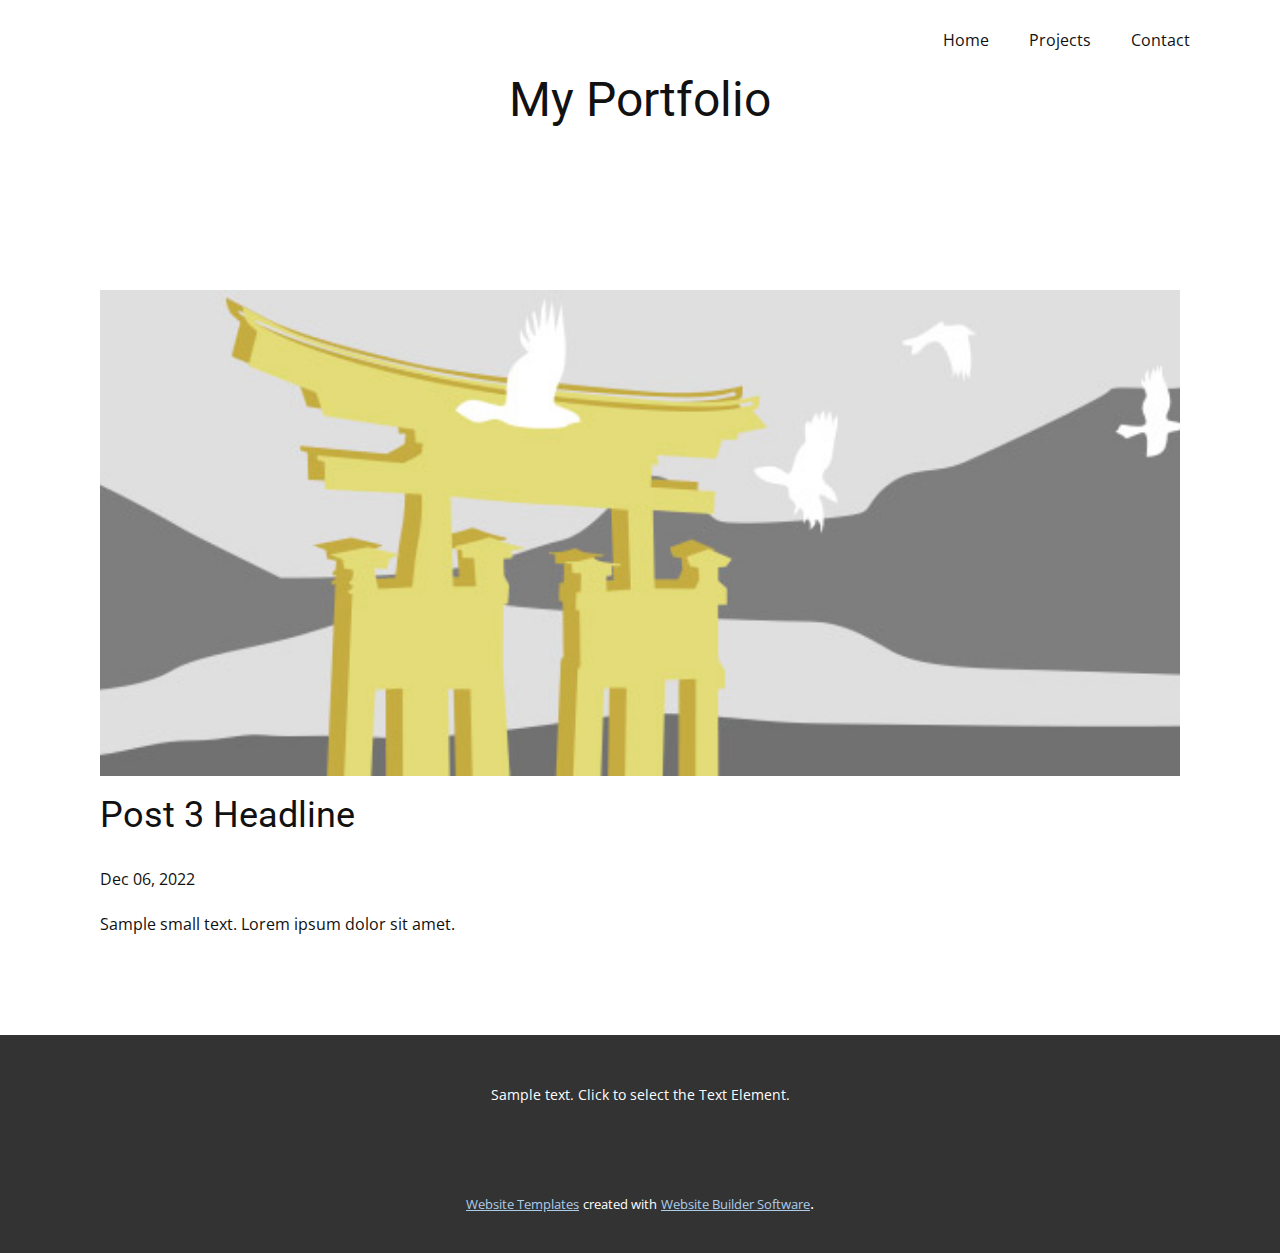
<file: blog/post-2.html>
<!DOCTYPE html>
<html style="font-size: 16px;" lang="en"><head>
    <meta name="viewport" content="width=device-width, initial-scale=1.0">
    <meta charset="utf-8">
    <meta name="keywords" content="Post 1 Headline">
    <meta name="description" content="">
    <title>Post 3 Headline</title>
    <link rel="stylesheet" href="../nicepage.css" media="screen">
<link rel="stylesheet" href="../Post-Template.css" media="screen">
    <script class="u-script" type="text/javascript" src="../jquery.js" defer=""></script>
    <script class="u-script" type="text/javascript" src="../nicepage.js" defer=""></script>
    <meta name="generator" content="Nicepage 5.0.7, nicepage.com">
    <link id="u-theme-google-font" rel="stylesheet" href="https://fonts.googleapis.com/css?family=Roboto:100,100i,300,300i,400,400i,500,500i,700,700i,900,900i|Open+Sans:300,300i,400,400i,500,500i,600,600i,700,700i,800,800i">
    
    
    <script type="application/ld+json">{
		"@context": "http://schema.org",
		"@type": "Organization",
		"name": ""
}</script>
    <meta name="theme-color" content="#478ac9">
  </head>
  <body class="u-body u-xl-mode" data-lang="en"><header class="u-clearfix u-header u-header" id="sec-6f69"><div class="u-clearfix u-sheet u-sheet-1">
        <nav class="u-menu u-menu-one-level u-offcanvas u-menu-1">
          <div class="menu-collapse" style="font-size: 1rem; letter-spacing: 0px;">
            <a class="u-button-style u-custom-left-right-menu-spacing u-custom-padding-bottom u-custom-top-bottom-menu-spacing u-nav-link u-text-active-palette-1-base u-text-hover-palette-2-base" href="#">
              <svg class="u-svg-link" viewBox="0 0 24 24"><use xmlns:xlink="http://www.w3.org/1999/xlink" xlink:href="#menu-hamburger"></use></svg>
              <svg class="u-svg-content" version="1.1" id="menu-hamburger" viewBox="0 0 16 16" x="0px" y="0px" xmlns:xlink="http://www.w3.org/1999/xlink" xmlns="http://www.w3.org/2000/svg"><g><rect y="1" width="16" height="2"></rect><rect y="7" width="16" height="2"></rect><rect y="13" width="16" height="2"></rect>
</g></svg>
            </a>
          </div>
          <div class="u-custom-menu u-nav-container">
            <ul class="u-nav u-unstyled u-nav-1"><li class="u-nav-item"><a class="u-button-style u-nav-link u-text-active-palette-1-base u-text-hover-palette-2-base" href="../Home.html" style="padding: 10px 20px;">Home</a>
</li><li class="u-nav-item"><a class="u-button-style u-nav-link u-text-active-palette-1-base u-text-hover-palette-2-base" href="../Projects.html" style="padding: 10px 20px;">Projects</a>
</li><li class="u-nav-item"><a class="u-button-style u-nav-link u-text-active-palette-1-base u-text-hover-palette-2-base" href="../Contact.html" style="padding: 10px 20px;">Contact</a>
</li></ul>
          </div>
          <div class="u-custom-menu u-nav-container-collapse">
            <div class="u-black u-container-style u-inner-container-layout u-opacity u-opacity-95 u-sidenav">
              <div class="u-inner-container-layout u-sidenav-overflow">
                <div class="u-menu-close"></div>
                <ul class="u-align-center u-nav u-popupmenu-items u-unstyled u-nav-2"><li class="u-nav-item"><a class="u-button-style u-nav-link" href="../Home.html">Home</a>
</li><li class="u-nav-item"><a class="u-button-style u-nav-link" href="../Projects.html">Projects</a>
</li><li class="u-nav-item"><a class="u-button-style u-nav-link" href="../Contact.html">Contact</a>
</li></ul>
              </div>
            </div>
            <div class="u-black u-menu-overlay u-opacity u-opacity-70"></div>
          </div>
        </nav>
        <h1 class="u-text u-text-default u-text-1">My Portfolio</h1>
      </div></header>
    <section class="u-align-center u-clearfix u-section-1" id="sec-7ab3">
      <div class="u-clearfix u-sheet u-valign-middle-md u-valign-middle-sm u-valign-middle-xs u-sheet-1"><!--post_details--><!--post_details_options_json--><!--{"source":""}--><!--/post_details_options_json--><!--blog_post-->
        <div class="u-container-style u-expanded-width u-post-details u-post-details-1">
          <div class="u-container-layout u-valign-middle u-container-layout-1"><!--blog_post_image-->
            <img alt="" class="u-blog-control u-expanded-width u-image u-image-default u-image-1" src="../images/8ad73f3c.jpeg"><!--/blog_post_image--><!--blog_post_header-->
            <h2 class="u-blog-control u-text u-text-1">Post 3 Headline</h2><!--/blog_post_header--><!--blog_post_metadata-->
            <div class="u-blog-control u-metadata u-metadata-1"><!--blog_post_metadata_date-->
              <span class="u-meta-date u-meta-icon">Dec 06, 2022</span><!--/blog_post_metadata_date--><!--blog_post_metadata_category-->
              <!--/blog_post_metadata_category--><!--blog_post_metadata_comments-->
              <!--/blog_post_metadata_comments-->
            </div><!--/blog_post_metadata--><!--blog_post_content-->
            <div class="u-align-justify u-blog-control u-post-content u-text u-text-2 fr-view">
  Sample small text. Lorem ipsum dolor sit amet.
  </div><!--/blog_post_content-->
          </div>
        </div><!--/blog_post--><!--/post_details-->
      </div>
    </section>
    
    
    <footer class="u-align-center u-clearfix u-footer u-grey-80 u-footer" id="sec-04ad"><div class="u-clearfix u-sheet u-sheet-1">
        <p class="u-small-text u-text u-text-variant u-text-1">Sample text. Click to select the Text Element.</p>
      </div></footer>
    <section class="u-backlink u-clearfix u-grey-80">
      <a class="u-link" href="https://nicepage.com/website-templates" target="_blank">
        <span>Website Templates</span>
      </a>
      <p class="u-text">
        <span>created with</span>
      </p>
      <a class="u-link" href="" target="_blank">
        <span>Website Builder Software</span>
      </a>. 
    </section>
  
</body></html>
</file>
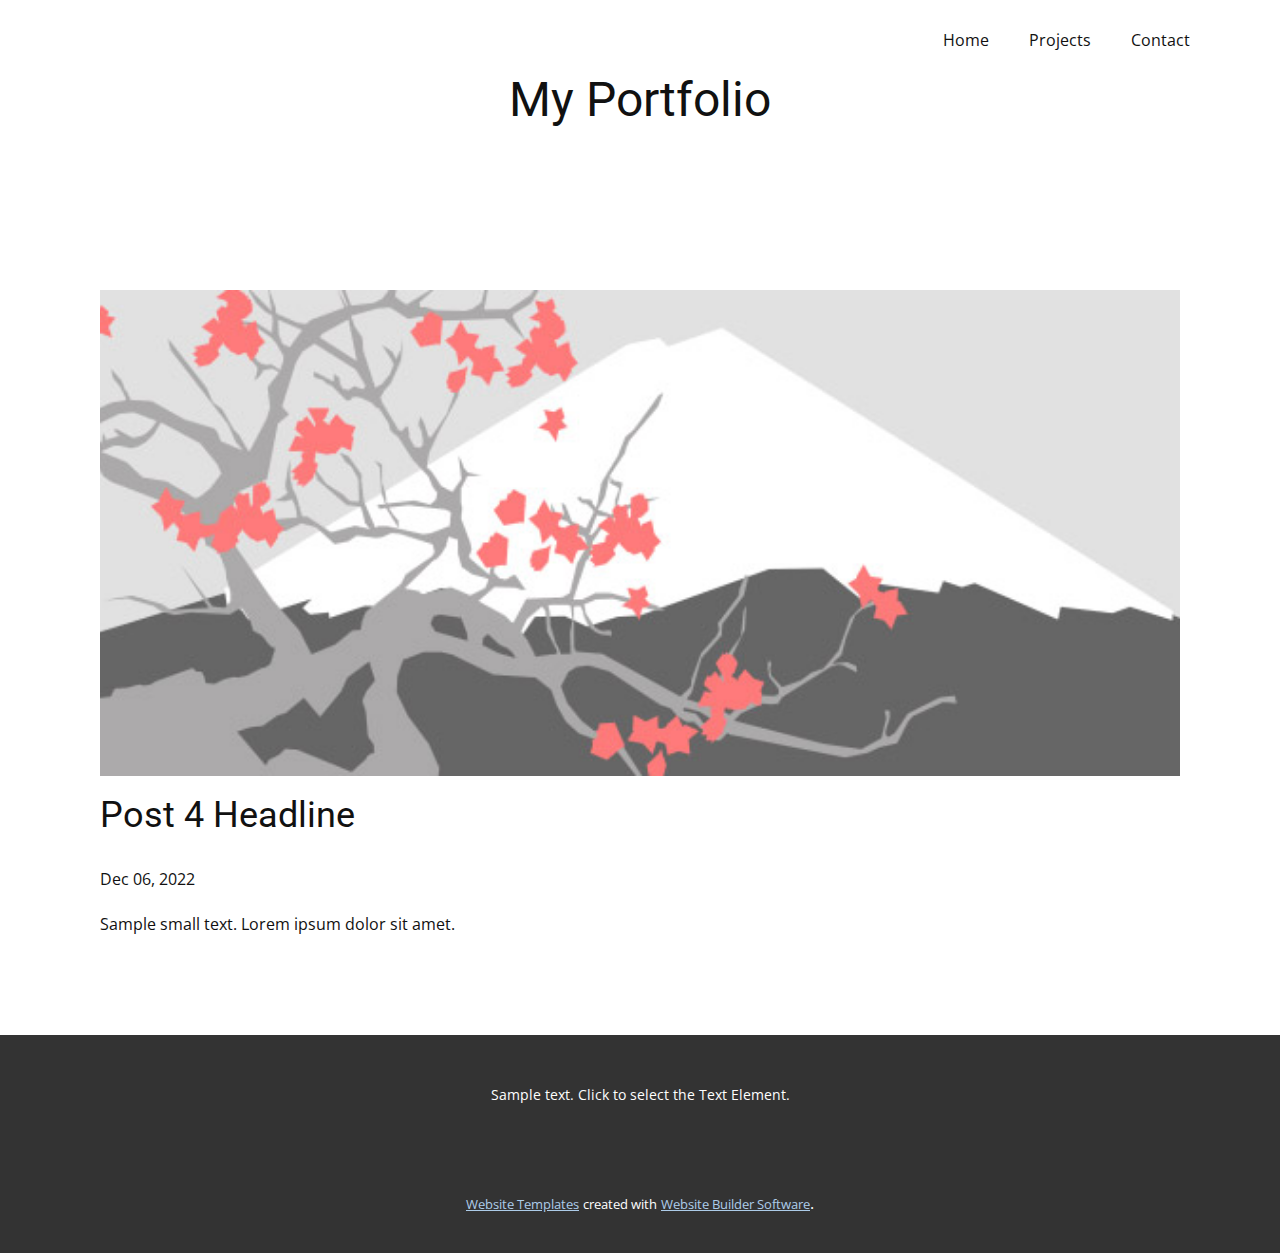
<file: blog/post-3.html>
<!DOCTYPE html>
<html style="font-size: 16px;" lang="en"><head>
    <meta name="viewport" content="width=device-width, initial-scale=1.0">
    <meta charset="utf-8">
    <meta name="keywords" content="Post 1 Headline">
    <meta name="description" content="">
    <title>Post 4 Headline</title>
    <link rel="stylesheet" href="../nicepage.css" media="screen">
<link rel="stylesheet" href="../Post-Template.css" media="screen">
    <script class="u-script" type="text/javascript" src="../jquery.js" defer=""></script>
    <script class="u-script" type="text/javascript" src="../nicepage.js" defer=""></script>
    <meta name="generator" content="Nicepage 5.0.7, nicepage.com">
    <link id="u-theme-google-font" rel="stylesheet" href="https://fonts.googleapis.com/css?family=Roboto:100,100i,300,300i,400,400i,500,500i,700,700i,900,900i|Open+Sans:300,300i,400,400i,500,500i,600,600i,700,700i,800,800i">
    
    
    <script type="application/ld+json">{
		"@context": "http://schema.org",
		"@type": "Organization",
		"name": ""
}</script>
    <meta name="theme-color" content="#478ac9">
  </head>
  <body class="u-body u-xl-mode" data-lang="en"><header class="u-clearfix u-header u-header" id="sec-6f69"><div class="u-clearfix u-sheet u-sheet-1">
        <nav class="u-menu u-menu-one-level u-offcanvas u-menu-1">
          <div class="menu-collapse" style="font-size: 1rem; letter-spacing: 0px;">
            <a class="u-button-style u-custom-left-right-menu-spacing u-custom-padding-bottom u-custom-top-bottom-menu-spacing u-nav-link u-text-active-palette-1-base u-text-hover-palette-2-base" href="#">
              <svg class="u-svg-link" viewBox="0 0 24 24"><use xmlns:xlink="http://www.w3.org/1999/xlink" xlink:href="#menu-hamburger"></use></svg>
              <svg class="u-svg-content" version="1.1" id="menu-hamburger" viewBox="0 0 16 16" x="0px" y="0px" xmlns:xlink="http://www.w3.org/1999/xlink" xmlns="http://www.w3.org/2000/svg"><g><rect y="1" width="16" height="2"></rect><rect y="7" width="16" height="2"></rect><rect y="13" width="16" height="2"></rect>
</g></svg>
            </a>
          </div>
          <div class="u-custom-menu u-nav-container">
            <ul class="u-nav u-unstyled u-nav-1"><li class="u-nav-item"><a class="u-button-style u-nav-link u-text-active-palette-1-base u-text-hover-palette-2-base" href="../Home.html" style="padding: 10px 20px;">Home</a>
</li><li class="u-nav-item"><a class="u-button-style u-nav-link u-text-active-palette-1-base u-text-hover-palette-2-base" href="../Projects.html" style="padding: 10px 20px;">Projects</a>
</li><li class="u-nav-item"><a class="u-button-style u-nav-link u-text-active-palette-1-base u-text-hover-palette-2-base" href="../Contact.html" style="padding: 10px 20px;">Contact</a>
</li></ul>
          </div>
          <div class="u-custom-menu u-nav-container-collapse">
            <div class="u-black u-container-style u-inner-container-layout u-opacity u-opacity-95 u-sidenav">
              <div class="u-inner-container-layout u-sidenav-overflow">
                <div class="u-menu-close"></div>
                <ul class="u-align-center u-nav u-popupmenu-items u-unstyled u-nav-2"><li class="u-nav-item"><a class="u-button-style u-nav-link" href="../Home.html">Home</a>
</li><li class="u-nav-item"><a class="u-button-style u-nav-link" href="../Projects.html">Projects</a>
</li><li class="u-nav-item"><a class="u-button-style u-nav-link" href="../Contact.html">Contact</a>
</li></ul>
              </div>
            </div>
            <div class="u-black u-menu-overlay u-opacity u-opacity-70"></div>
          </div>
        </nav>
        <h1 class="u-text u-text-default u-text-1">My Portfolio</h1>
      </div></header>
    <section class="u-align-center u-clearfix u-section-1" id="sec-7ab3">
      <div class="u-clearfix u-sheet u-valign-middle-md u-valign-middle-sm u-valign-middle-xs u-sheet-1"><!--post_details--><!--post_details_options_json--><!--{"source":""}--><!--/post_details_options_json--><!--blog_post-->
        <div class="u-container-style u-expanded-width u-post-details u-post-details-1">
          <div class="u-container-layout u-valign-middle u-container-layout-1"><!--blog_post_image-->
            <img alt="" class="u-blog-control u-expanded-width u-image u-image-default u-image-1" src="../images/0fd3416c.jpeg"><!--/blog_post_image--><!--blog_post_header-->
            <h2 class="u-blog-control u-text u-text-1">Post 4 Headline</h2><!--/blog_post_header--><!--blog_post_metadata-->
            <div class="u-blog-control u-metadata u-metadata-1"><!--blog_post_metadata_date-->
              <span class="u-meta-date u-meta-icon">Dec 06, 2022</span><!--/blog_post_metadata_date--><!--blog_post_metadata_category-->
              <!--/blog_post_metadata_category--><!--blog_post_metadata_comments-->
              <!--/blog_post_metadata_comments-->
            </div><!--/blog_post_metadata--><!--blog_post_content-->
            <div class="u-align-justify u-blog-control u-post-content u-text u-text-2 fr-view">
  Sample small text. Lorem ipsum dolor sit amet.
  </div><!--/blog_post_content-->
          </div>
        </div><!--/blog_post--><!--/post_details-->
      </div>
    </section>
    
    
    <footer class="u-align-center u-clearfix u-footer u-grey-80 u-footer" id="sec-04ad"><div class="u-clearfix u-sheet u-sheet-1">
        <p class="u-small-text u-text u-text-variant u-text-1">Sample text. Click to select the Text Element.</p>
      </div></footer>
    <section class="u-backlink u-clearfix u-grey-80">
      <a class="u-link" href="https://nicepage.com/website-templates" target="_blank">
        <span>Website Templates</span>
      </a>
      <p class="u-text">
        <span>created with</span>
      </p>
      <a class="u-link" href="" target="_blank">
        <span>Website Builder Software</span>
      </a>. 
    </section>
  
</body></html>
</file>
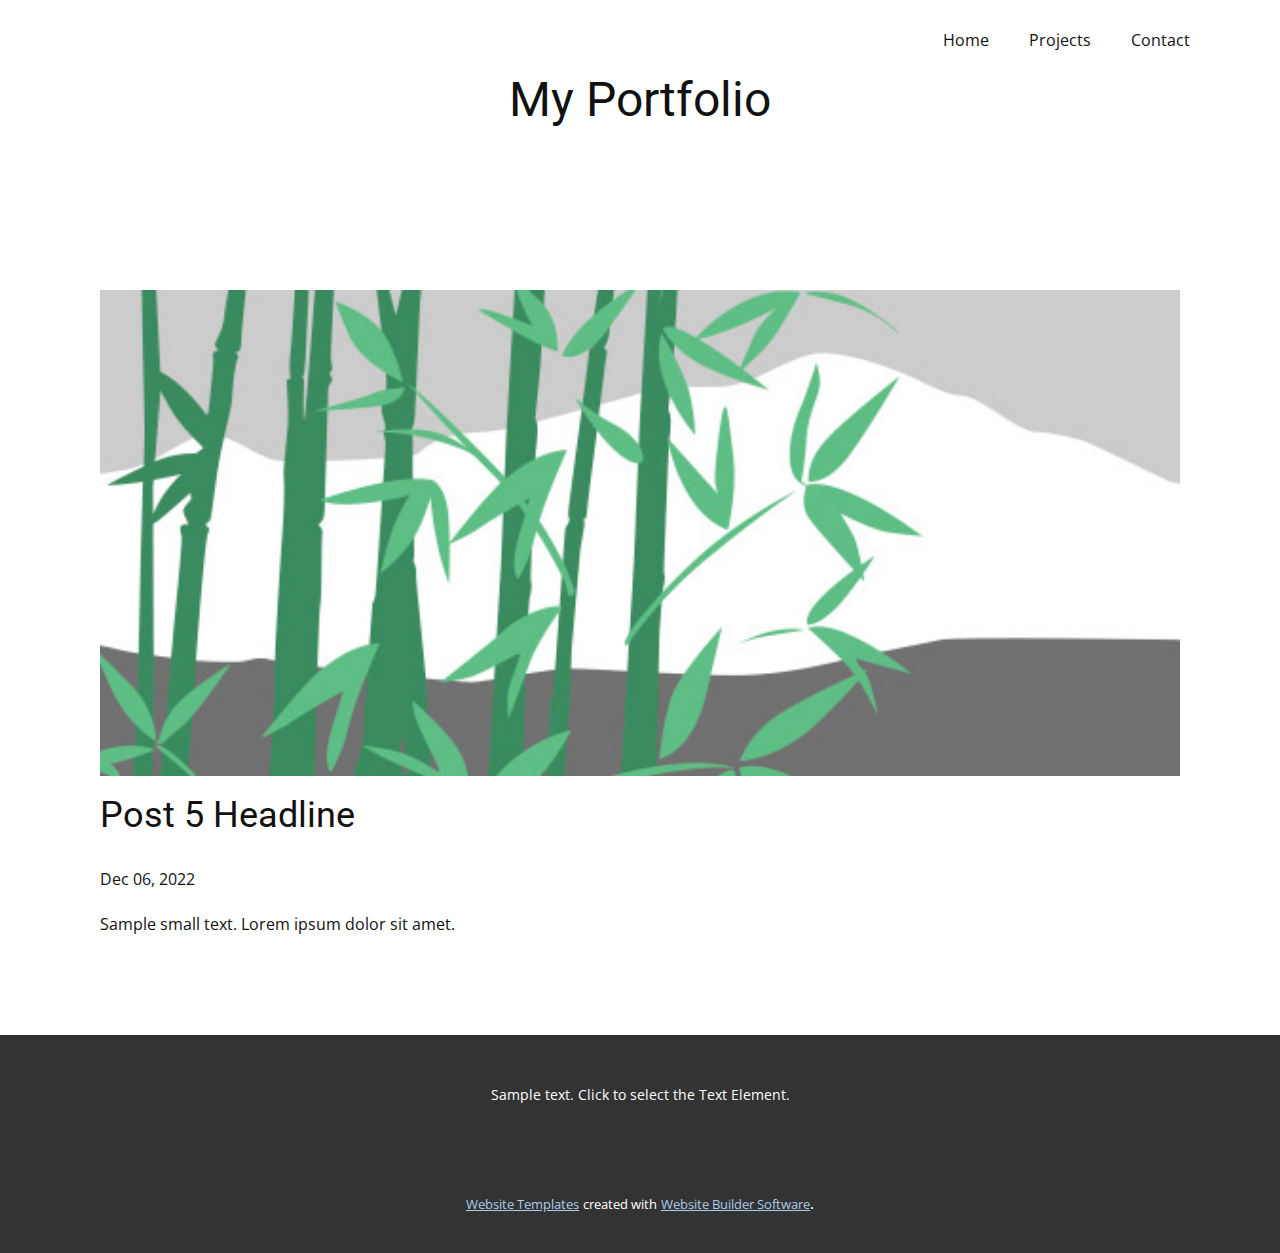
<file: blog/post-4.html>
<!DOCTYPE html>
<html style="font-size: 16px;" lang="en"><head>
    <meta name="viewport" content="width=device-width, initial-scale=1.0">
    <meta charset="utf-8">
    <meta name="keywords" content="Post 1 Headline">
    <meta name="description" content="">
    <title>Post 5 Headline</title>
    <link rel="stylesheet" href="../nicepage.css" media="screen">
<link rel="stylesheet" href="../Post-Template.css" media="screen">
    <script class="u-script" type="text/javascript" src="../jquery.js" defer=""></script>
    <script class="u-script" type="text/javascript" src="../nicepage.js" defer=""></script>
    <meta name="generator" content="Nicepage 5.0.7, nicepage.com">
    <link id="u-theme-google-font" rel="stylesheet" href="https://fonts.googleapis.com/css?family=Roboto:100,100i,300,300i,400,400i,500,500i,700,700i,900,900i|Open+Sans:300,300i,400,400i,500,500i,600,600i,700,700i,800,800i">
    
    
    <script type="application/ld+json">{
		"@context": "http://schema.org",
		"@type": "Organization",
		"name": ""
}</script>
    <meta name="theme-color" content="#478ac9">
  </head>
  <body class="u-body u-xl-mode" data-lang="en"><header class="u-clearfix u-header u-header" id="sec-6f69"><div class="u-clearfix u-sheet u-sheet-1">
        <nav class="u-menu u-menu-one-level u-offcanvas u-menu-1">
          <div class="menu-collapse" style="font-size: 1rem; letter-spacing: 0px;">
            <a class="u-button-style u-custom-left-right-menu-spacing u-custom-padding-bottom u-custom-top-bottom-menu-spacing u-nav-link u-text-active-palette-1-base u-text-hover-palette-2-base" href="#">
              <svg class="u-svg-link" viewBox="0 0 24 24"><use xmlns:xlink="http://www.w3.org/1999/xlink" xlink:href="#menu-hamburger"></use></svg>
              <svg class="u-svg-content" version="1.1" id="menu-hamburger" viewBox="0 0 16 16" x="0px" y="0px" xmlns:xlink="http://www.w3.org/1999/xlink" xmlns="http://www.w3.org/2000/svg"><g><rect y="1" width="16" height="2"></rect><rect y="7" width="16" height="2"></rect><rect y="13" width="16" height="2"></rect>
</g></svg>
            </a>
          </div>
          <div class="u-custom-menu u-nav-container">
            <ul class="u-nav u-unstyled u-nav-1"><li class="u-nav-item"><a class="u-button-style u-nav-link u-text-active-palette-1-base u-text-hover-palette-2-base" href="../Home.html" style="padding: 10px 20px;">Home</a>
</li><li class="u-nav-item"><a class="u-button-style u-nav-link u-text-active-palette-1-base u-text-hover-palette-2-base" href="../Projects.html" style="padding: 10px 20px;">Projects</a>
</li><li class="u-nav-item"><a class="u-button-style u-nav-link u-text-active-palette-1-base u-text-hover-palette-2-base" href="../Contact.html" style="padding: 10px 20px;">Contact</a>
</li></ul>
          </div>
          <div class="u-custom-menu u-nav-container-collapse">
            <div class="u-black u-container-style u-inner-container-layout u-opacity u-opacity-95 u-sidenav">
              <div class="u-inner-container-layout u-sidenav-overflow">
                <div class="u-menu-close"></div>
                <ul class="u-align-center u-nav u-popupmenu-items u-unstyled u-nav-2"><li class="u-nav-item"><a class="u-button-style u-nav-link" href="../Home.html">Home</a>
</li><li class="u-nav-item"><a class="u-button-style u-nav-link" href="../Projects.html">Projects</a>
</li><li class="u-nav-item"><a class="u-button-style u-nav-link" href="../Contact.html">Contact</a>
</li></ul>
              </div>
            </div>
            <div class="u-black u-menu-overlay u-opacity u-opacity-70"></div>
          </div>
        </nav>
        <h1 class="u-text u-text-default u-text-1">My Portfolio</h1>
      </div></header>
    <section class="u-align-center u-clearfix u-section-1" id="sec-7ab3">
      <div class="u-clearfix u-sheet u-valign-middle-md u-valign-middle-sm u-valign-middle-xs u-sheet-1"><!--post_details--><!--post_details_options_json--><!--{"source":""}--><!--/post_details_options_json--><!--blog_post-->
        <div class="u-container-style u-expanded-width u-post-details u-post-details-1">
          <div class="u-container-layout u-valign-middle u-container-layout-1"><!--blog_post_image-->
            <img alt="" class="u-blog-control u-expanded-width u-image u-image-default u-image-1" src="../images/68f64b9d.jpeg"><!--/blog_post_image--><!--blog_post_header-->
            <h2 class="u-blog-control u-text u-text-1">Post 5 Headline</h2><!--/blog_post_header--><!--blog_post_metadata-->
            <div class="u-blog-control u-metadata u-metadata-1"><!--blog_post_metadata_date-->
              <span class="u-meta-date u-meta-icon">Dec 06, 2022</span><!--/blog_post_metadata_date--><!--blog_post_metadata_category-->
              <!--/blog_post_metadata_category--><!--blog_post_metadata_comments-->
              <!--/blog_post_metadata_comments-->
            </div><!--/blog_post_metadata--><!--blog_post_content-->
            <div class="u-align-justify u-blog-control u-post-content u-text u-text-2 fr-view">
  Sample small text. Lorem ipsum dolor sit amet.
  </div><!--/blog_post_content-->
          </div>
        </div><!--/blog_post--><!--/post_details-->
      </div>
    </section>
    
    
    <footer class="u-align-center u-clearfix u-footer u-grey-80 u-footer" id="sec-04ad"><div class="u-clearfix u-sheet u-sheet-1">
        <p class="u-small-text u-text u-text-variant u-text-1">Sample text. Click to select the Text Element.</p>
      </div></footer>
    <section class="u-backlink u-clearfix u-grey-80">
      <a class="u-link" href="https://nicepage.com/website-templates" target="_blank">
        <span>Website Templates</span>
      </a>
      <p class="u-text">
        <span>created with</span>
      </p>
      <a class="u-link" href="" target="_blank">
        <span>Website Builder Software</span>
      </a>. 
    </section>
  
</body></html>
</file>
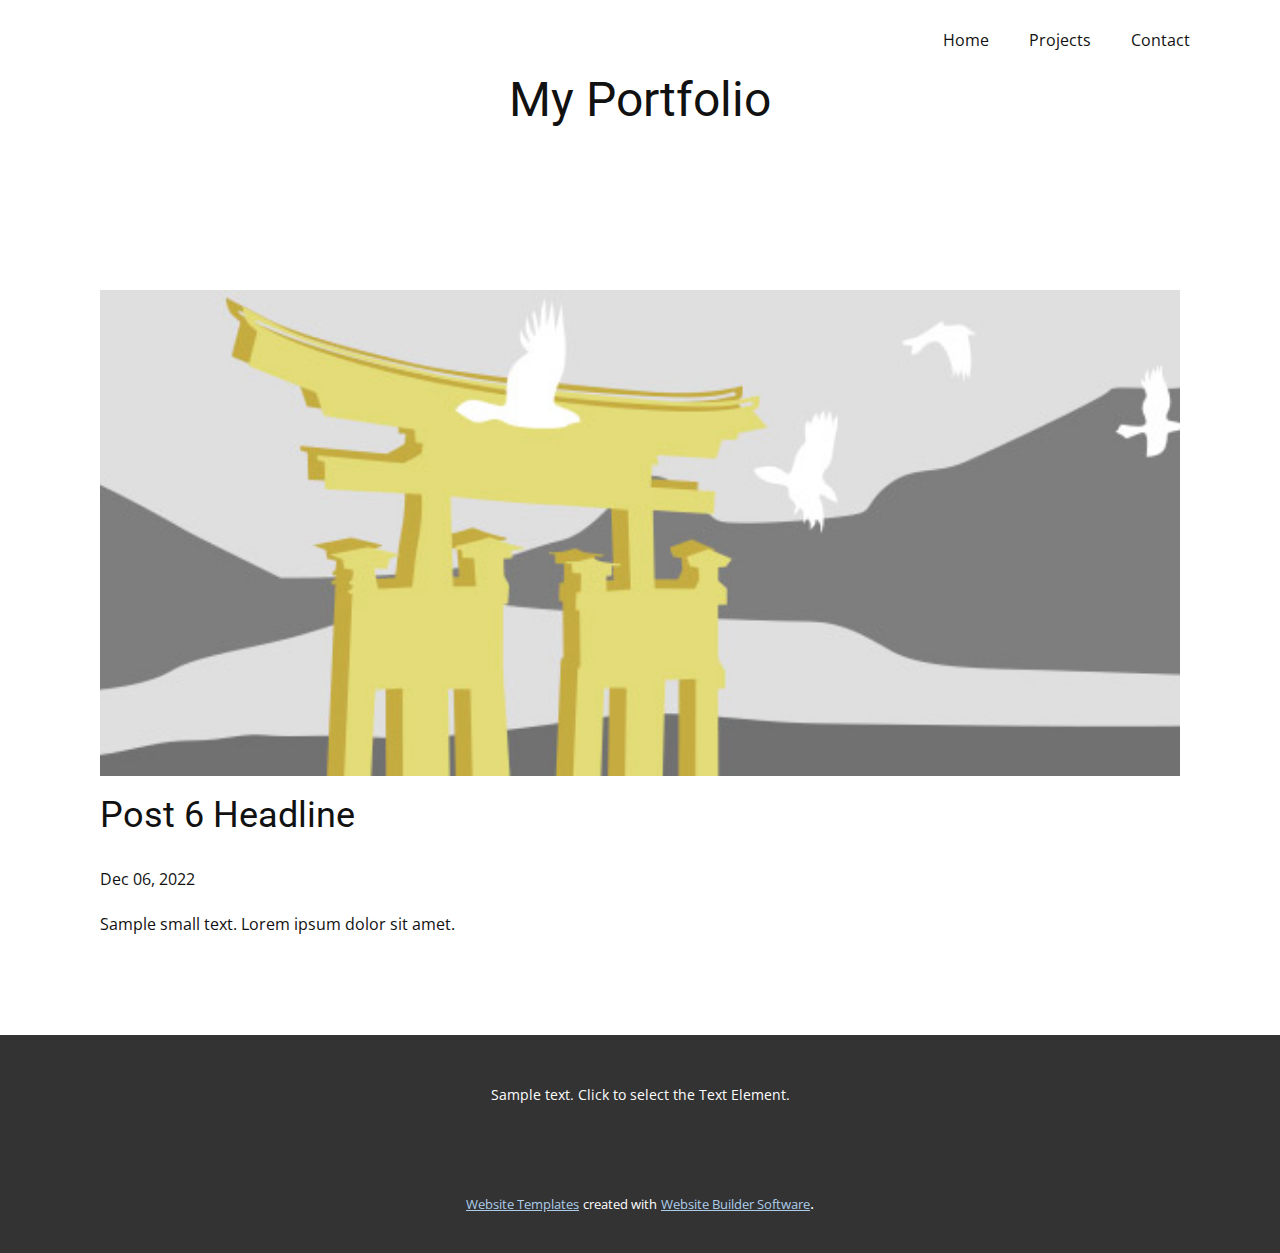
<file: blog/post-5.html>
<!DOCTYPE html>
<html style="font-size: 16px;" lang="en"><head>
    <meta name="viewport" content="width=device-width, initial-scale=1.0">
    <meta charset="utf-8">
    <meta name="keywords" content="Post 1 Headline">
    <meta name="description" content="">
    <title>Post 6 Headline</title>
    <link rel="stylesheet" href="../nicepage.css" media="screen">
<link rel="stylesheet" href="../Post-Template.css" media="screen">
    <script class="u-script" type="text/javascript" src="../jquery.js" defer=""></script>
    <script class="u-script" type="text/javascript" src="../nicepage.js" defer=""></script>
    <meta name="generator" content="Nicepage 5.0.7, nicepage.com">
    <link id="u-theme-google-font" rel="stylesheet" href="https://fonts.googleapis.com/css?family=Roboto:100,100i,300,300i,400,400i,500,500i,700,700i,900,900i|Open+Sans:300,300i,400,400i,500,500i,600,600i,700,700i,800,800i">
    
    
    <script type="application/ld+json">{
		"@context": "http://schema.org",
		"@type": "Organization",
		"name": ""
}</script>
    <meta name="theme-color" content="#478ac9">
  </head>
  <body class="u-body u-xl-mode" data-lang="en"><header class="u-clearfix u-header u-header" id="sec-6f69"><div class="u-clearfix u-sheet u-sheet-1">
        <nav class="u-menu u-menu-one-level u-offcanvas u-menu-1">
          <div class="menu-collapse" style="font-size: 1rem; letter-spacing: 0px;">
            <a class="u-button-style u-custom-left-right-menu-spacing u-custom-padding-bottom u-custom-top-bottom-menu-spacing u-nav-link u-text-active-palette-1-base u-text-hover-palette-2-base" href="#">
              <svg class="u-svg-link" viewBox="0 0 24 24"><use xmlns:xlink="http://www.w3.org/1999/xlink" xlink:href="#menu-hamburger"></use></svg>
              <svg class="u-svg-content" version="1.1" id="menu-hamburger" viewBox="0 0 16 16" x="0px" y="0px" xmlns:xlink="http://www.w3.org/1999/xlink" xmlns="http://www.w3.org/2000/svg"><g><rect y="1" width="16" height="2"></rect><rect y="7" width="16" height="2"></rect><rect y="13" width="16" height="2"></rect>
</g></svg>
            </a>
          </div>
          <div class="u-custom-menu u-nav-container">
            <ul class="u-nav u-unstyled u-nav-1"><li class="u-nav-item"><a class="u-button-style u-nav-link u-text-active-palette-1-base u-text-hover-palette-2-base" href="../Home.html" style="padding: 10px 20px;">Home</a>
</li><li class="u-nav-item"><a class="u-button-style u-nav-link u-text-active-palette-1-base u-text-hover-palette-2-base" href="../Projects.html" style="padding: 10px 20px;">Projects</a>
</li><li class="u-nav-item"><a class="u-button-style u-nav-link u-text-active-palette-1-base u-text-hover-palette-2-base" href="../Contact.html" style="padding: 10px 20px;">Contact</a>
</li></ul>
          </div>
          <div class="u-custom-menu u-nav-container-collapse">
            <div class="u-black u-container-style u-inner-container-layout u-opacity u-opacity-95 u-sidenav">
              <div class="u-inner-container-layout u-sidenav-overflow">
                <div class="u-menu-close"></div>
                <ul class="u-align-center u-nav u-popupmenu-items u-unstyled u-nav-2"><li class="u-nav-item"><a class="u-button-style u-nav-link" href="../Home.html">Home</a>
</li><li class="u-nav-item"><a class="u-button-style u-nav-link" href="../Projects.html">Projects</a>
</li><li class="u-nav-item"><a class="u-button-style u-nav-link" href="../Contact.html">Contact</a>
</li></ul>
              </div>
            </div>
            <div class="u-black u-menu-overlay u-opacity u-opacity-70"></div>
          </div>
        </nav>
        <h1 class="u-text u-text-default u-text-1">My Portfolio</h1>
      </div></header>
    <section class="u-align-center u-clearfix u-section-1" id="sec-7ab3">
      <div class="u-clearfix u-sheet u-valign-middle-md u-valign-middle-sm u-valign-middle-xs u-sheet-1"><!--post_details--><!--post_details_options_json--><!--{"source":""}--><!--/post_details_options_json--><!--blog_post-->
        <div class="u-container-style u-expanded-width u-post-details u-post-details-1">
          <div class="u-container-layout u-valign-middle u-container-layout-1"><!--blog_post_image-->
            <img alt="" class="u-blog-control u-expanded-width u-image u-image-default u-image-1" src="../images/8ad73f3c.jpeg"><!--/blog_post_image--><!--blog_post_header-->
            <h2 class="u-blog-control u-text u-text-1">Post 6 Headline</h2><!--/blog_post_header--><!--blog_post_metadata-->
            <div class="u-blog-control u-metadata u-metadata-1"><!--blog_post_metadata_date-->
              <span class="u-meta-date u-meta-icon">Dec 06, 2022</span><!--/blog_post_metadata_date--><!--blog_post_metadata_category-->
              <!--/blog_post_metadata_category--><!--blog_post_metadata_comments-->
              <!--/blog_post_metadata_comments-->
            </div><!--/blog_post_metadata--><!--blog_post_content-->
            <div class="u-align-justify u-blog-control u-post-content u-text u-text-2 fr-view">
  Sample small text. Lorem ipsum dolor sit amet.
  </div><!--/blog_post_content-->
          </div>
        </div><!--/blog_post--><!--/post_details-->
      </div>
    </section>
    
    
    <footer class="u-align-center u-clearfix u-footer u-grey-80 u-footer" id="sec-04ad"><div class="u-clearfix u-sheet u-sheet-1">
        <p class="u-small-text u-text u-text-variant u-text-1">Sample text. Click to select the Text Element.</p>
      </div></footer>
    <section class="u-backlink u-clearfix u-grey-80">
      <a class="u-link" href="https://nicepage.com/website-templates" target="_blank">
        <span>Website Templates</span>
      </a>
      <p class="u-text">
        <span>created with</span>
      </p>
      <a class="u-link" href="" target="_blank">
        <span>Website Builder Software</span>
      </a>. 
    </section>
  
</body></html>
</file>
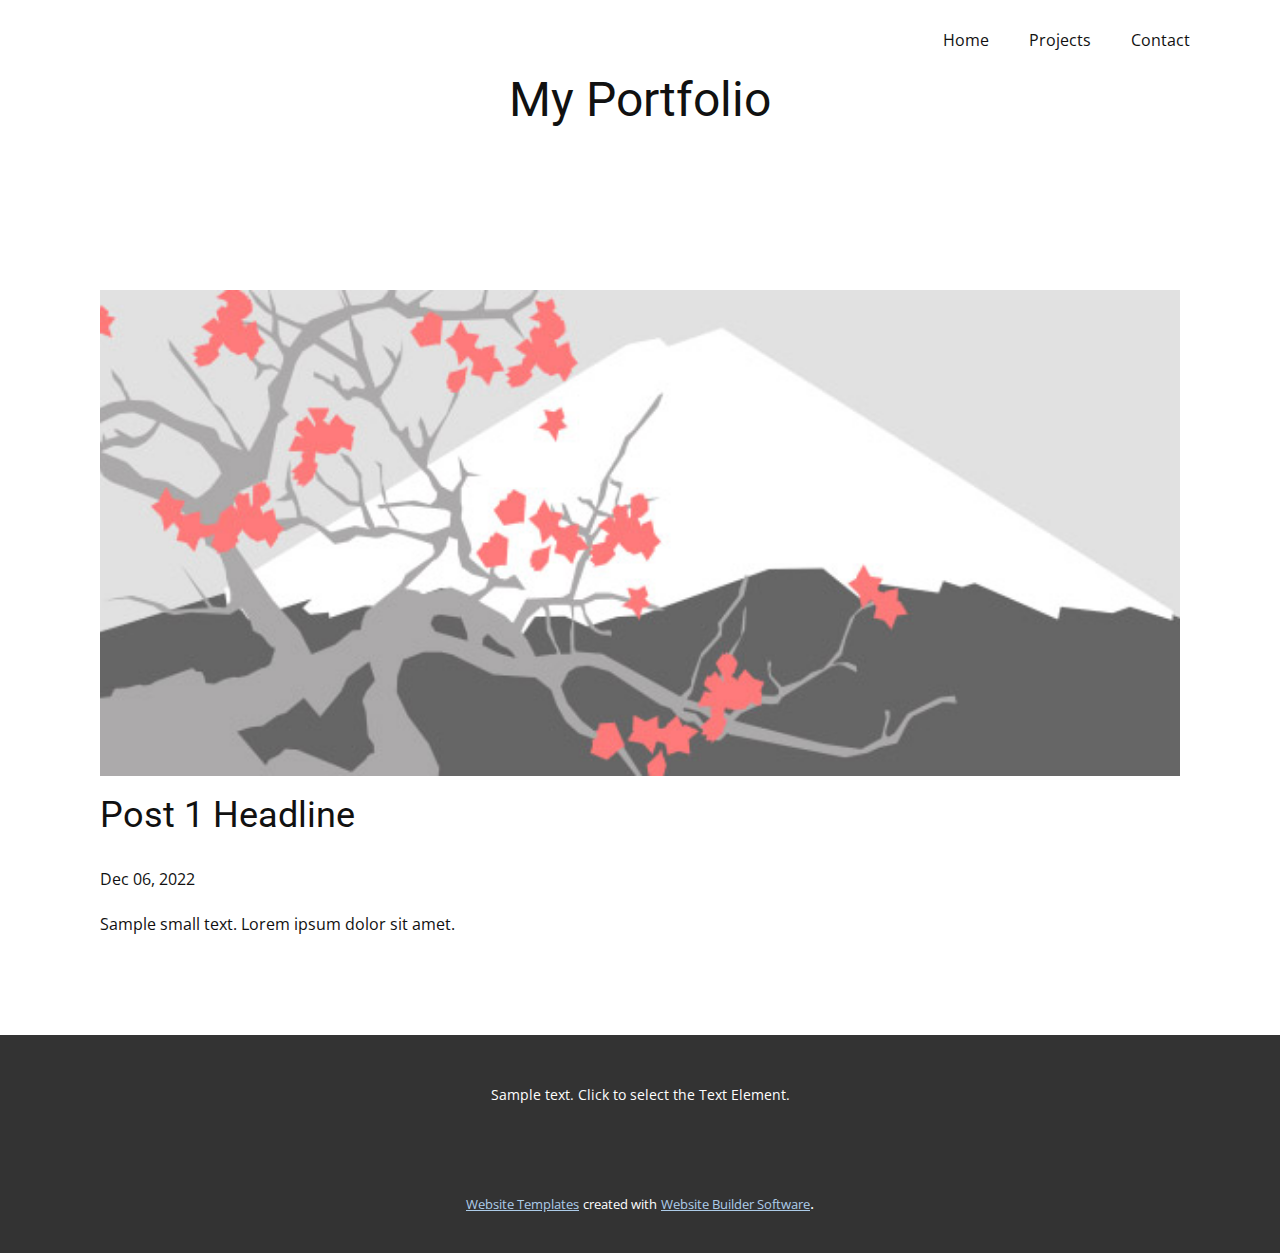
<file: blog/post.html>
<!DOCTYPE html>
<html style="font-size: 16px;" lang="en"><head>
    <meta name="viewport" content="width=device-width, initial-scale=1.0">
    <meta charset="utf-8">
    <meta name="keywords" content="Post 1 Headline">
    <meta name="description" content="">
    <title>Post 1 Headline</title>
    <link rel="stylesheet" href="../nicepage.css" media="screen">
<link rel="stylesheet" href="../Post-Template.css" media="screen">
    <script class="u-script" type="text/javascript" src="../jquery.js" defer=""></script>
    <script class="u-script" type="text/javascript" src="../nicepage.js" defer=""></script>
    <meta name="generator" content="Nicepage 5.0.7, nicepage.com">
    <link id="u-theme-google-font" rel="stylesheet" href="https://fonts.googleapis.com/css?family=Roboto:100,100i,300,300i,400,400i,500,500i,700,700i,900,900i|Open+Sans:300,300i,400,400i,500,500i,600,600i,700,700i,800,800i">
    
    
    <script type="application/ld+json">{
		"@context": "http://schema.org",
		"@type": "Organization",
		"name": ""
}</script>
    <meta name="theme-color" content="#478ac9">
  </head>
  <body class="u-body u-xl-mode" data-lang="en"><header class="u-clearfix u-header u-header" id="sec-6f69"><div class="u-clearfix u-sheet u-sheet-1">
        <nav class="u-menu u-menu-one-level u-offcanvas u-menu-1">
          <div class="menu-collapse" style="font-size: 1rem; letter-spacing: 0px;">
            <a class="u-button-style u-custom-left-right-menu-spacing u-custom-padding-bottom u-custom-top-bottom-menu-spacing u-nav-link u-text-active-palette-1-base u-text-hover-palette-2-base" href="#">
              <svg class="u-svg-link" viewBox="0 0 24 24"><use xmlns:xlink="http://www.w3.org/1999/xlink" xlink:href="#menu-hamburger"></use></svg>
              <svg class="u-svg-content" version="1.1" id="menu-hamburger" viewBox="0 0 16 16" x="0px" y="0px" xmlns:xlink="http://www.w3.org/1999/xlink" xmlns="http://www.w3.org/2000/svg"><g><rect y="1" width="16" height="2"></rect><rect y="7" width="16" height="2"></rect><rect y="13" width="16" height="2"></rect>
</g></svg>
            </a>
          </div>
          <div class="u-custom-menu u-nav-container">
            <ul class="u-nav u-unstyled u-nav-1"><li class="u-nav-item"><a class="u-button-style u-nav-link u-text-active-palette-1-base u-text-hover-palette-2-base" href="../Home.html" style="padding: 10px 20px;">Home</a>
</li><li class="u-nav-item"><a class="u-button-style u-nav-link u-text-active-palette-1-base u-text-hover-palette-2-base" href="../Projects.html" style="padding: 10px 20px;">Projects</a>
</li><li class="u-nav-item"><a class="u-button-style u-nav-link u-text-active-palette-1-base u-text-hover-palette-2-base" href="../Contact.html" style="padding: 10px 20px;">Contact</a>
</li></ul>
          </div>
          <div class="u-custom-menu u-nav-container-collapse">
            <div class="u-black u-container-style u-inner-container-layout u-opacity u-opacity-95 u-sidenav">
              <div class="u-inner-container-layout u-sidenav-overflow">
                <div class="u-menu-close"></div>
                <ul class="u-align-center u-nav u-popupmenu-items u-unstyled u-nav-2"><li class="u-nav-item"><a class="u-button-style u-nav-link" href="../Home.html">Home</a>
</li><li class="u-nav-item"><a class="u-button-style u-nav-link" href="../Projects.html">Projects</a>
</li><li class="u-nav-item"><a class="u-button-style u-nav-link" href="../Contact.html">Contact</a>
</li></ul>
              </div>
            </div>
            <div class="u-black u-menu-overlay u-opacity u-opacity-70"></div>
          </div>
        </nav>
        <h1 class="u-text u-text-default u-text-1">My Portfolio</h1>
      </div></header>
    <section class="u-align-center u-clearfix u-section-1" id="sec-7ab3">
      <div class="u-clearfix u-sheet u-valign-middle-md u-valign-middle-sm u-valign-middle-xs u-sheet-1"><!--post_details--><!--post_details_options_json--><!--{"source":""}--><!--/post_details_options_json--><!--blog_post-->
        <div class="u-container-style u-expanded-width u-post-details u-post-details-1">
          <div class="u-container-layout u-valign-middle u-container-layout-1"><!--blog_post_image-->
            <img alt="" class="u-blog-control u-expanded-width u-image u-image-default u-image-1" src="../images/0fd3416c.jpeg"><!--/blog_post_image--><!--blog_post_header-->
            <h2 class="u-blog-control u-text u-text-1">Post 1 Headline</h2><!--/blog_post_header--><!--blog_post_metadata-->
            <div class="u-blog-control u-metadata u-metadata-1"><!--blog_post_metadata_date-->
              <span class="u-meta-date u-meta-icon">Dec 06, 2022</span><!--/blog_post_metadata_date--><!--blog_post_metadata_category-->
              <!--/blog_post_metadata_category--><!--blog_post_metadata_comments-->
              <!--/blog_post_metadata_comments-->
            </div><!--/blog_post_metadata--><!--blog_post_content-->
            <div class="u-align-justify u-blog-control u-post-content u-text u-text-2 fr-view">
  Sample small text. Lorem ipsum dolor sit amet.
  </div><!--/blog_post_content-->
          </div>
        </div><!--/blog_post--><!--/post_details-->
      </div>
    </section>
    
    
    <footer class="u-align-center u-clearfix u-footer u-grey-80 u-footer" id="sec-04ad"><div class="u-clearfix u-sheet u-sheet-1">
        <p class="u-small-text u-text u-text-variant u-text-1">Sample text. Click to select the Text Element.</p>
      </div></footer>
    <section class="u-backlink u-clearfix u-grey-80">
      <a class="u-link" href="https://nicepage.com/website-templates" target="_blank">
        <span>Website Templates</span>
      </a>
      <p class="u-text">
        <span>created with</span>
      </p>
      <a class="u-link" href="" target="_blank">
        <span>Website Builder Software</span>
      </a>. 
    </section>
  
</body></html>
</file>
